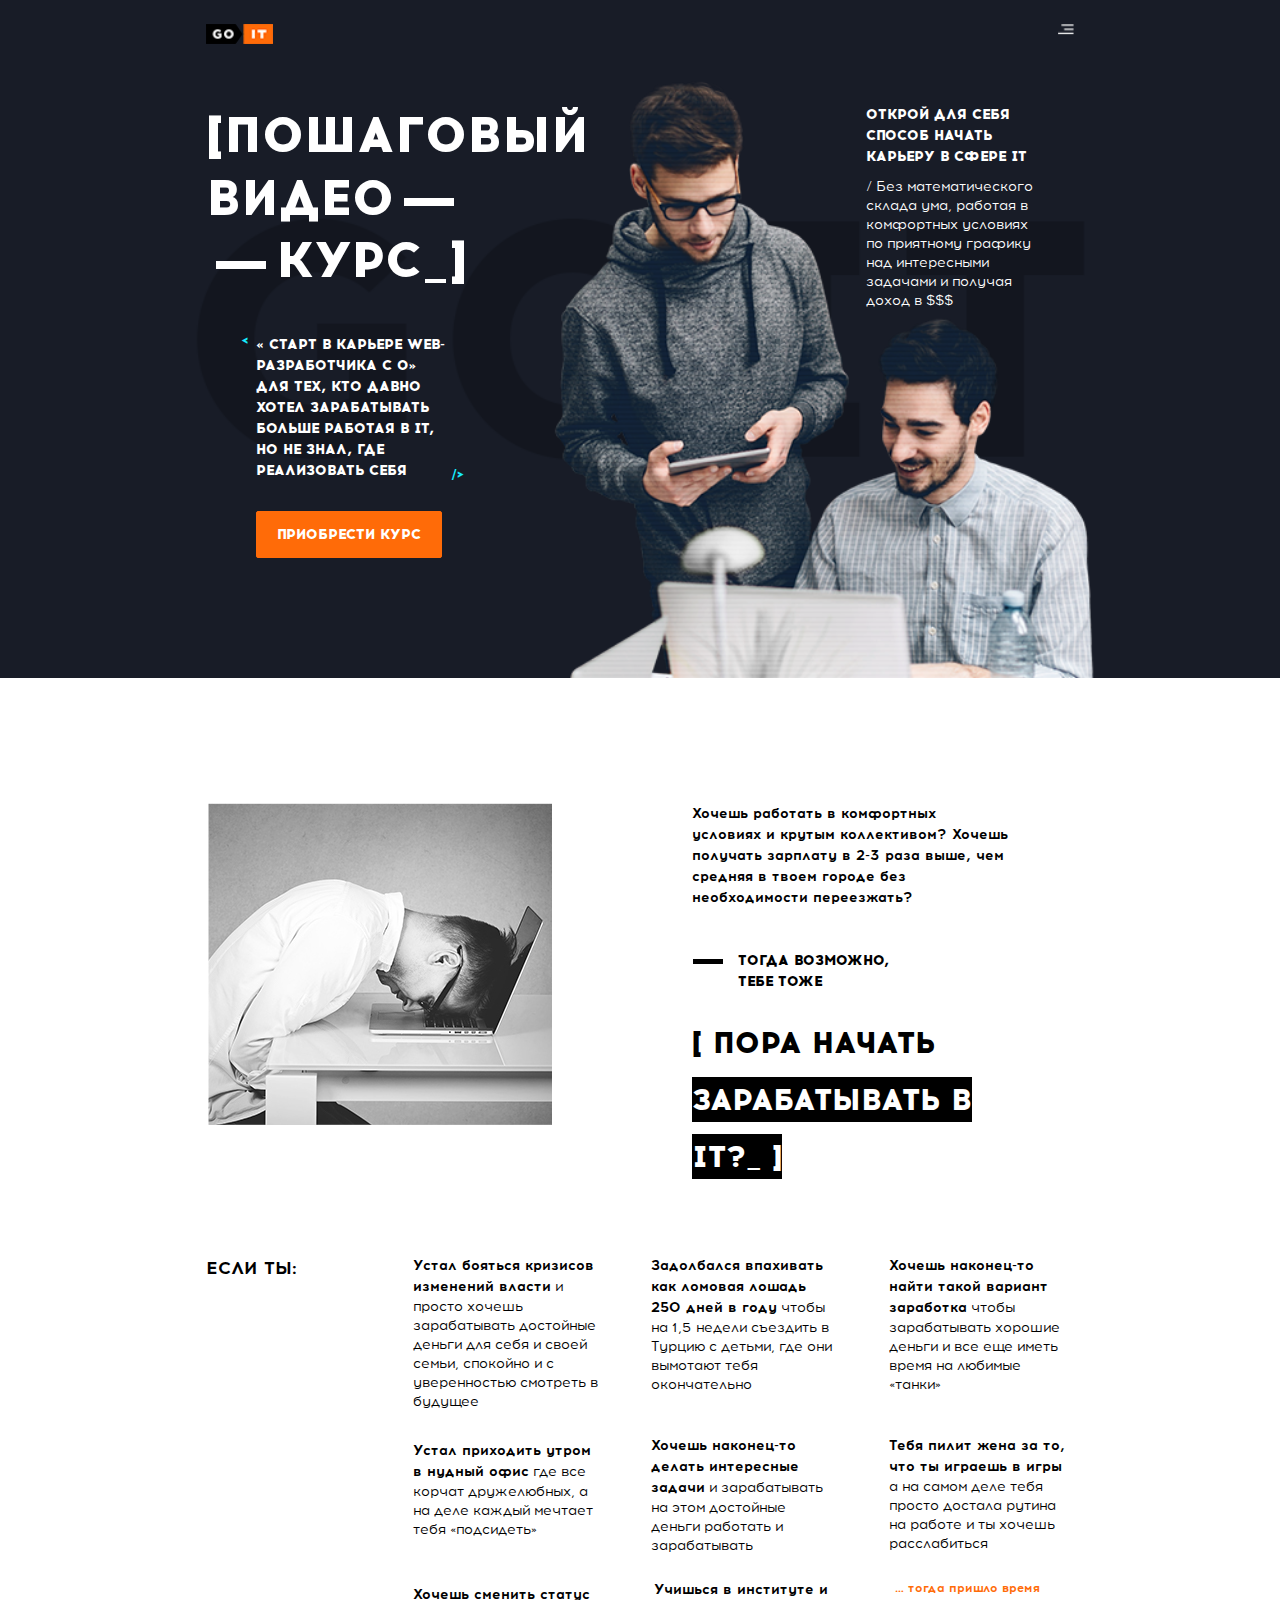
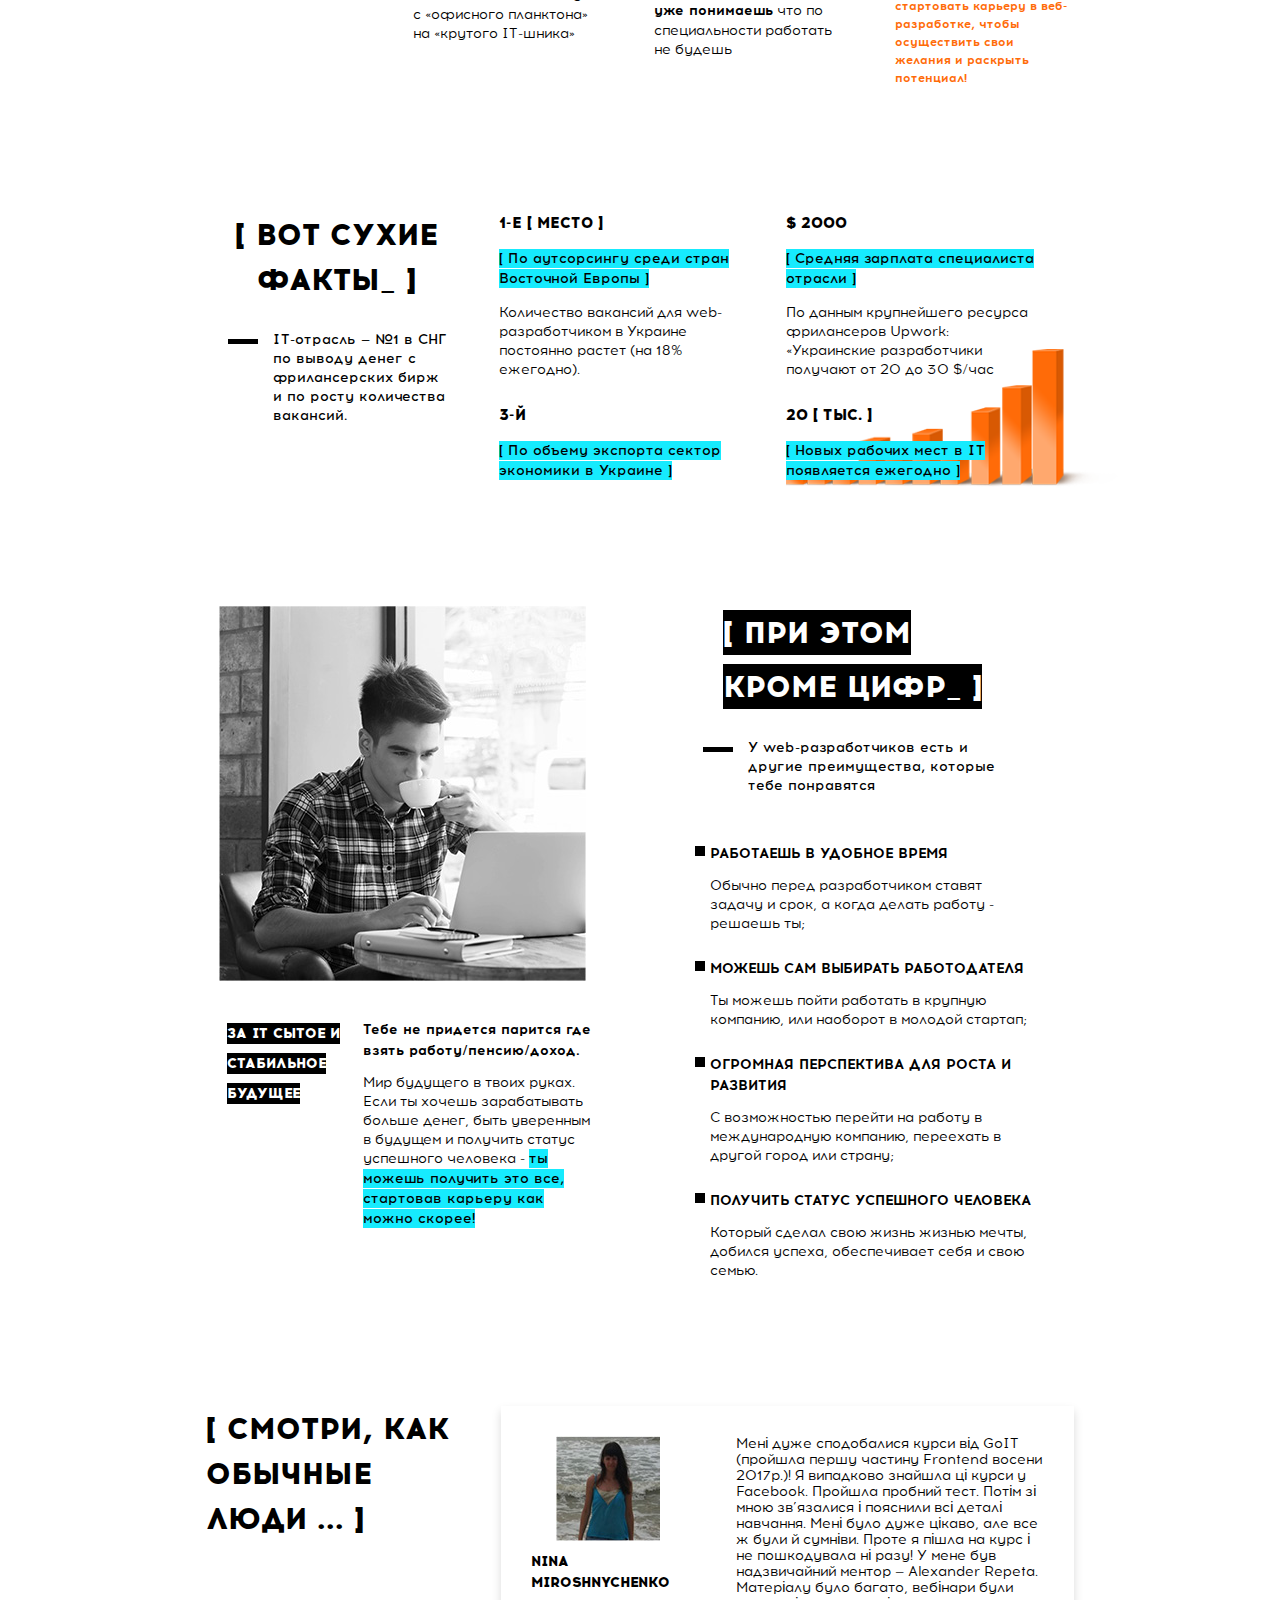
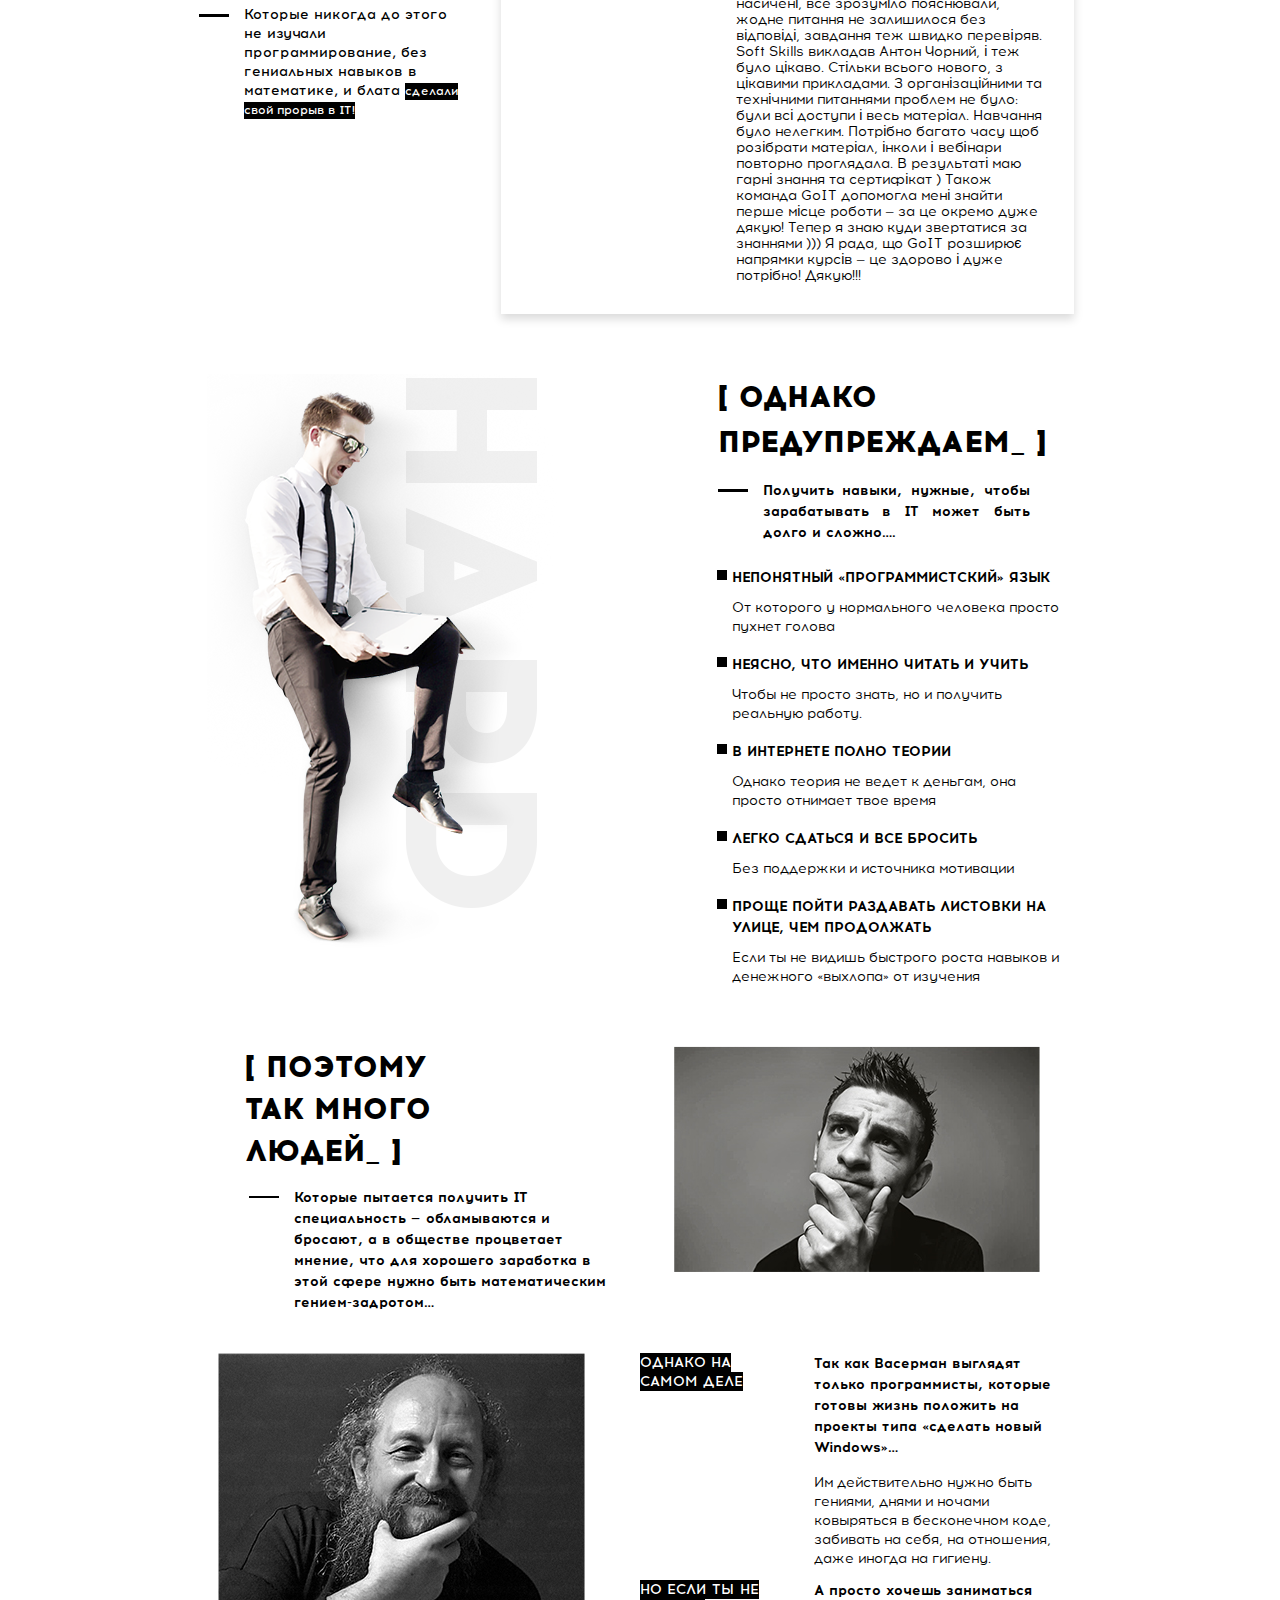
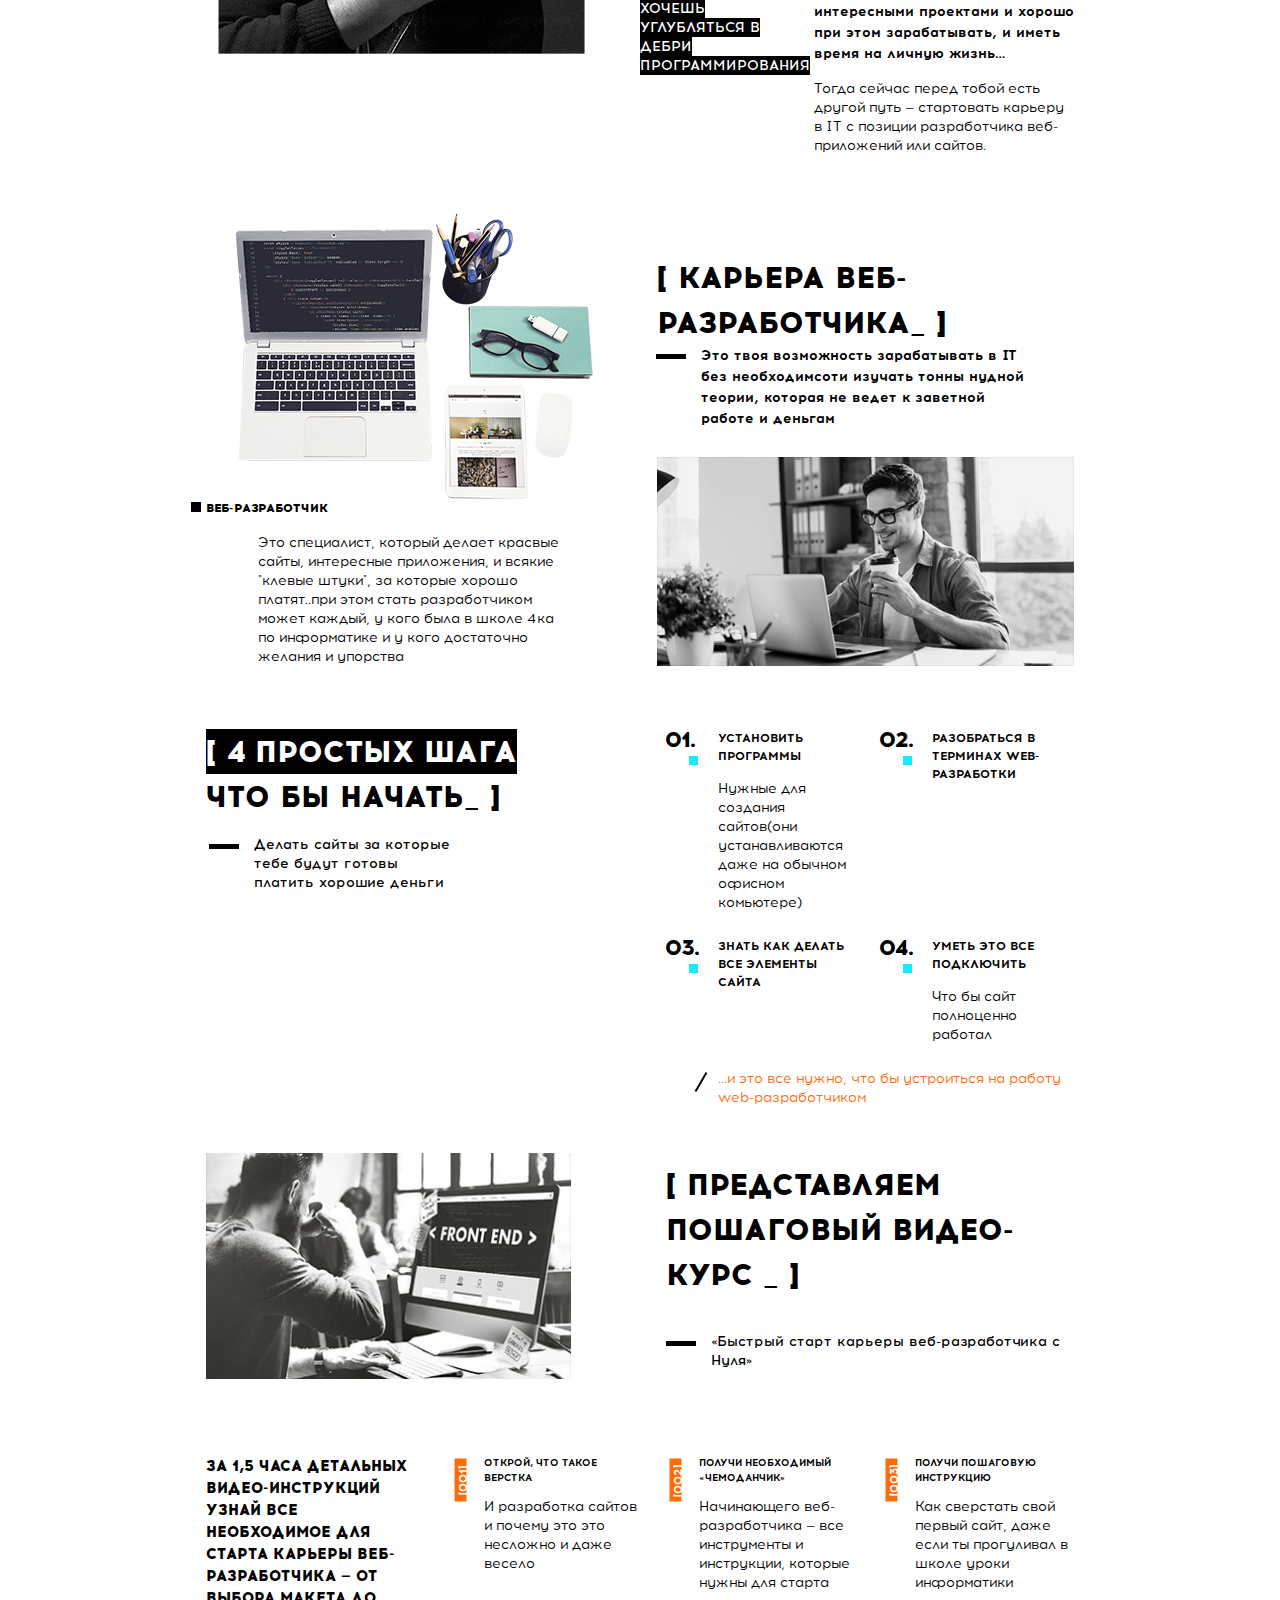
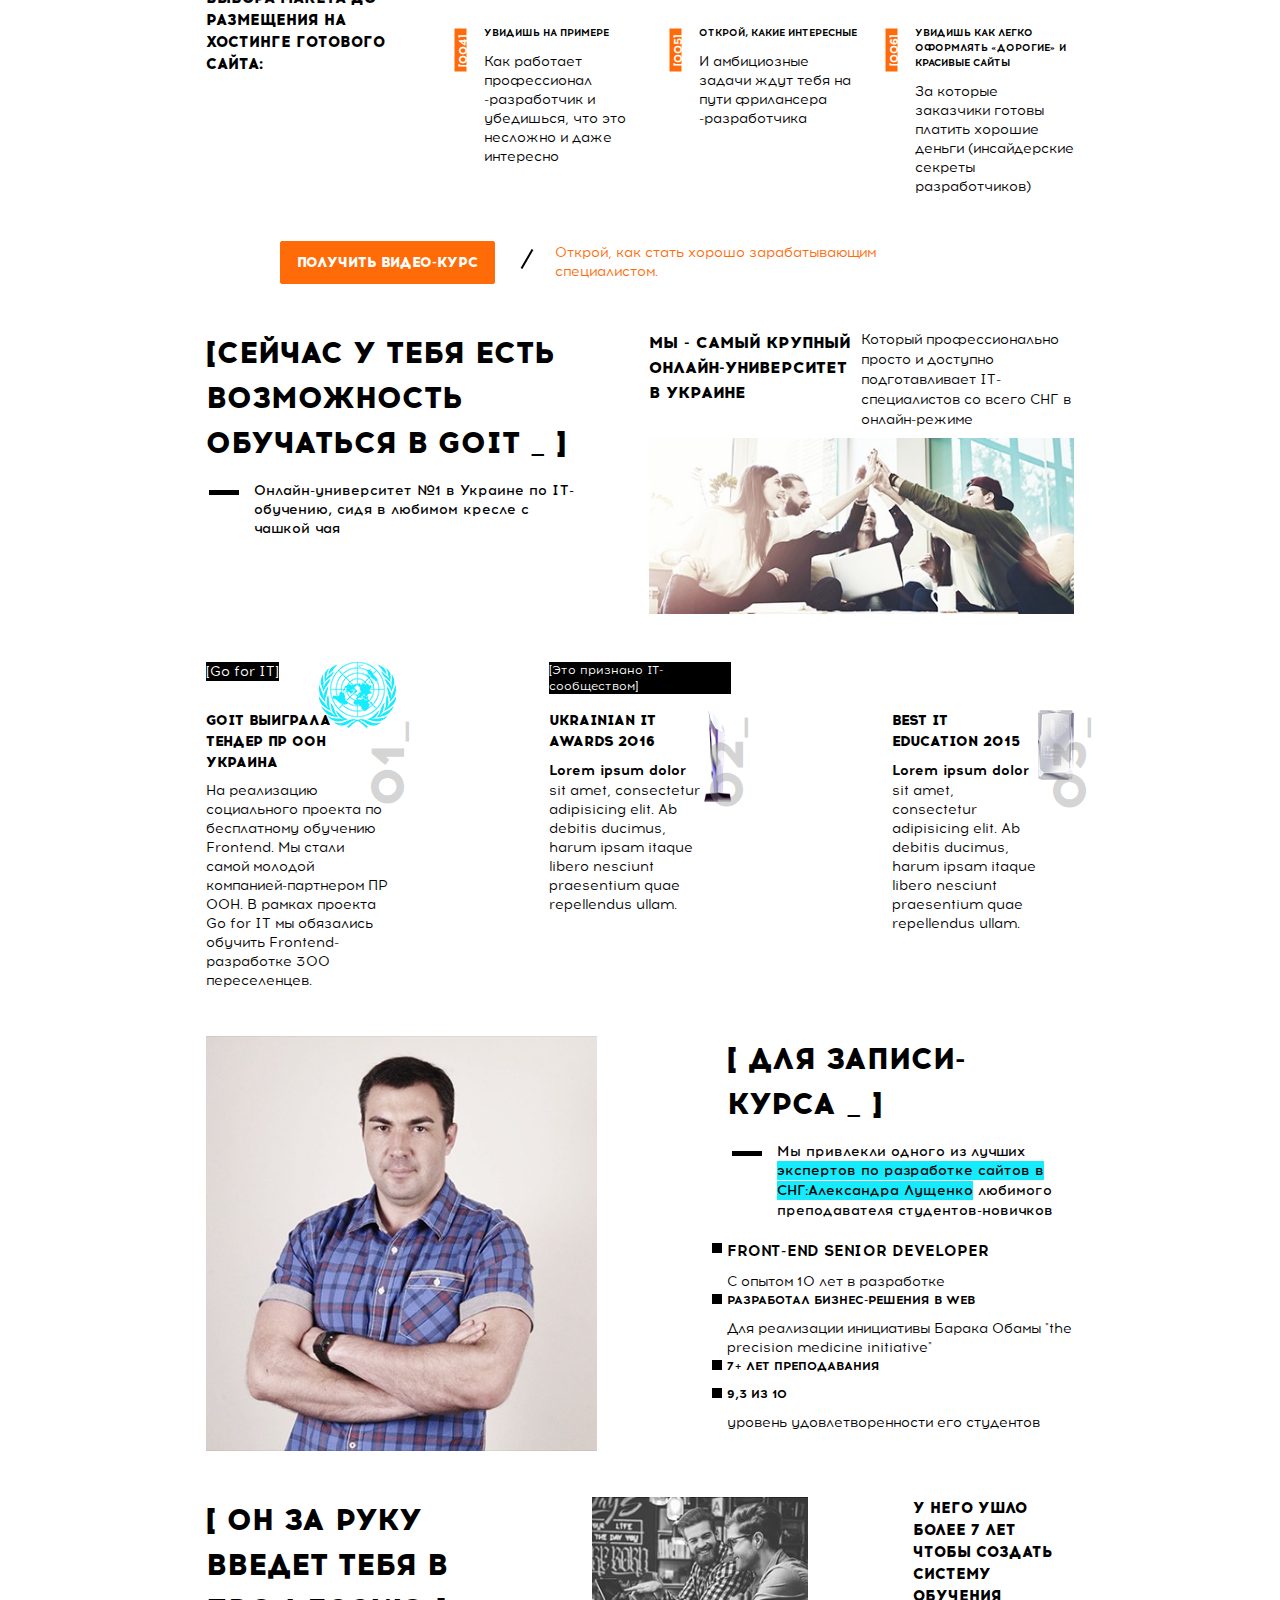
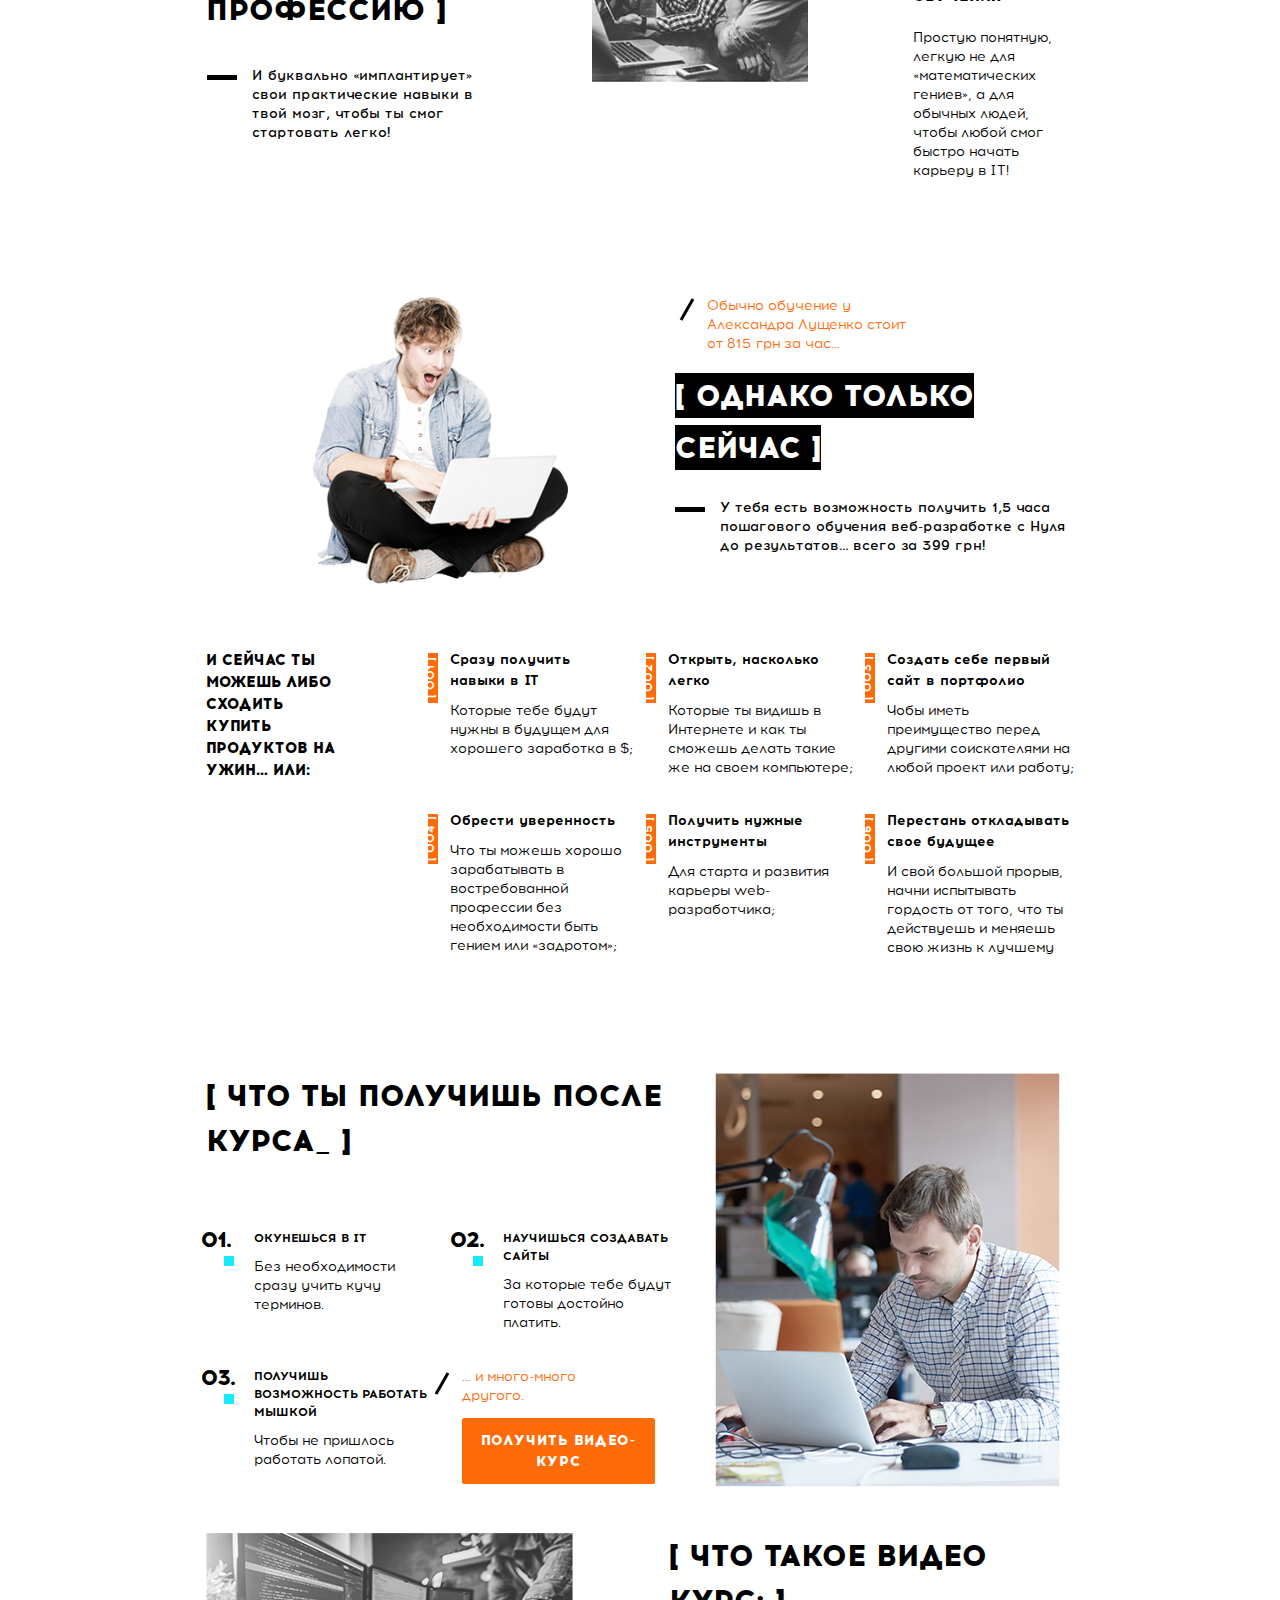
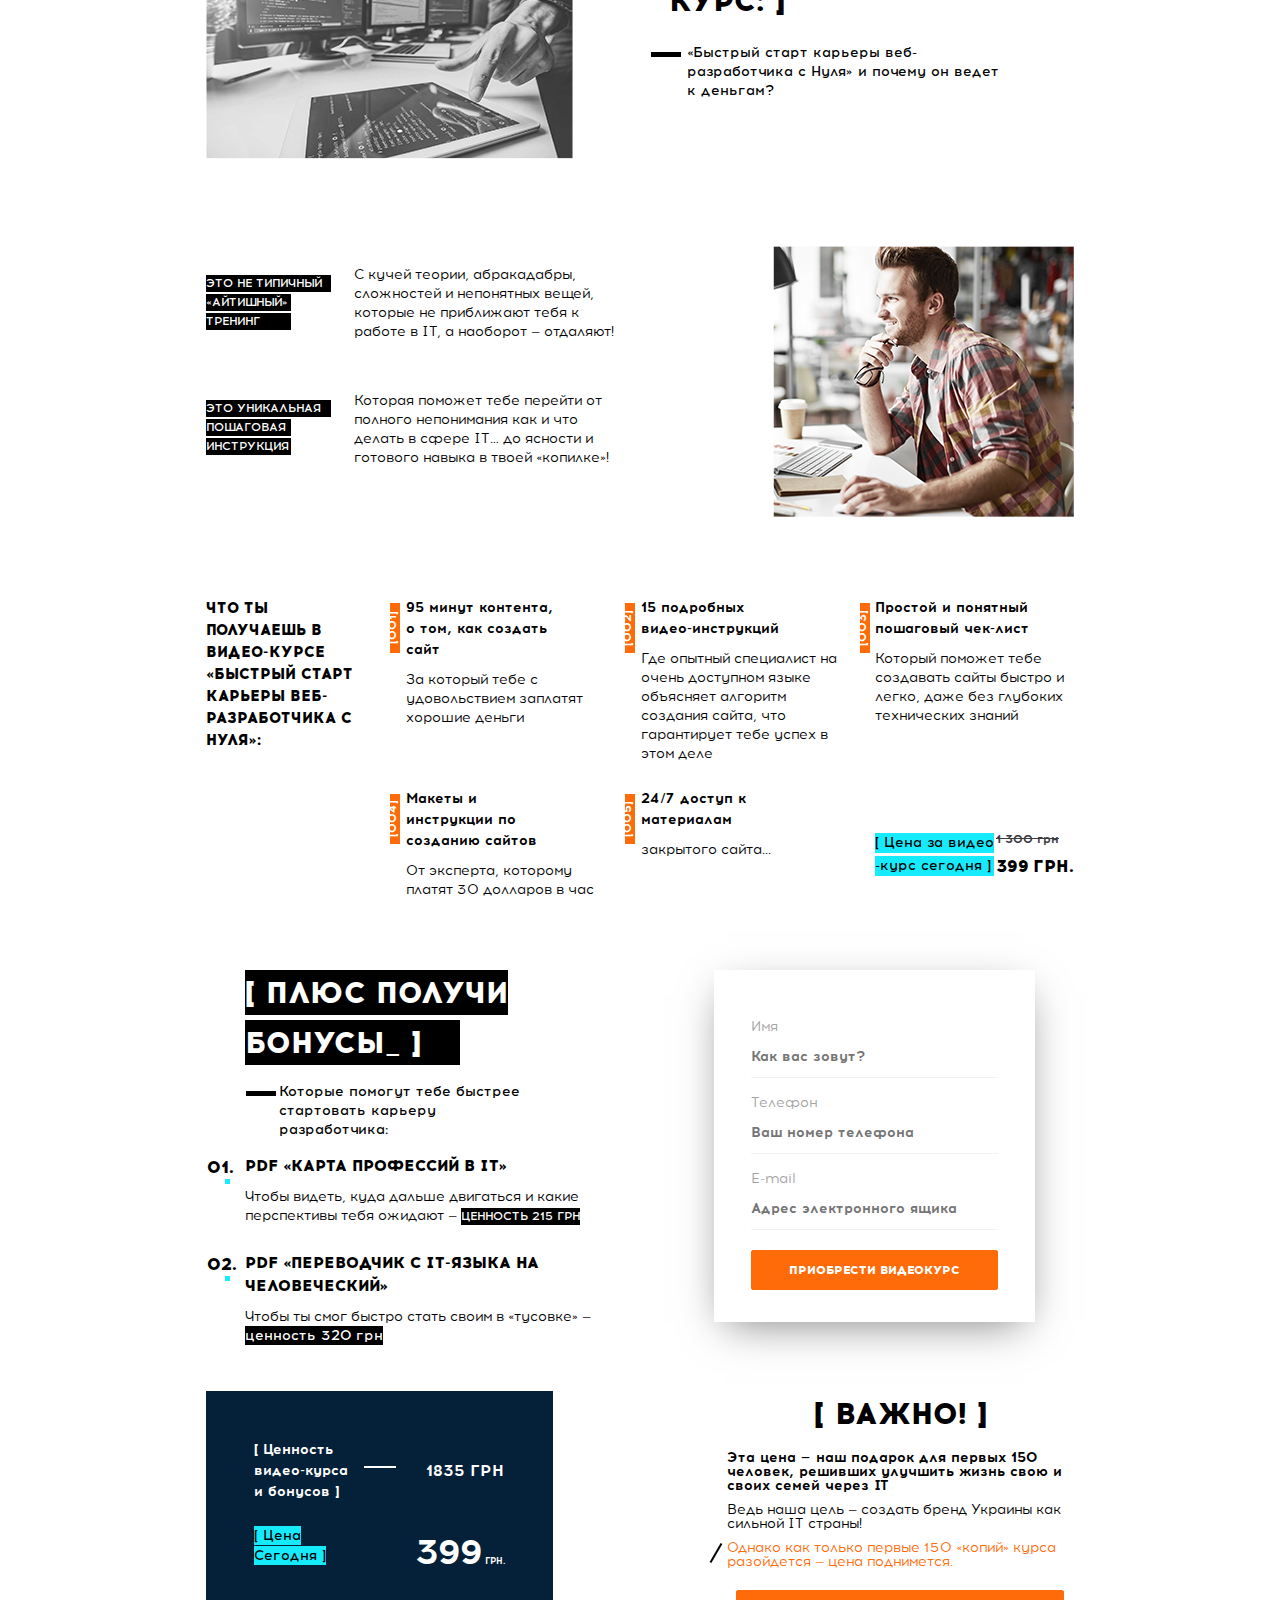
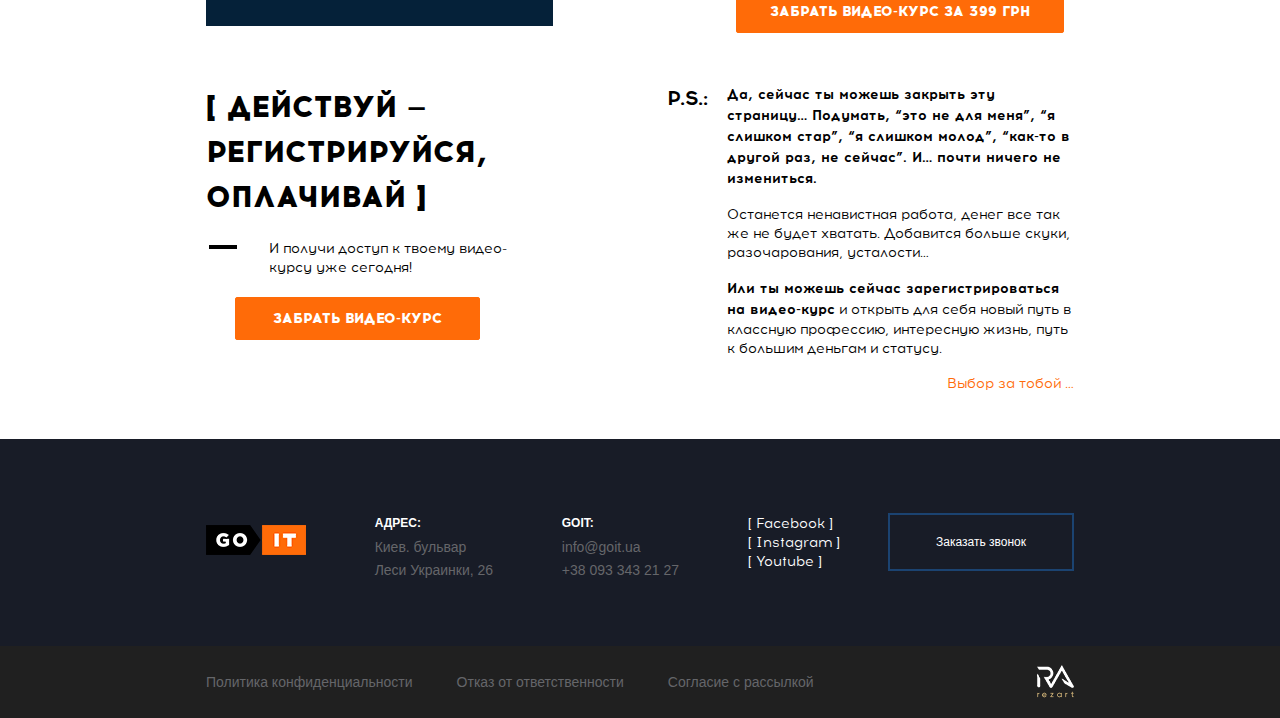
<file: demo/index.html>
<!DOCTYPE html><html lang="en"><head><meta charset="UTF-8"><meta name="viewport" content="width=device-width,initial-scale=1"><title>Trip</title><link rel="stylesheet" href="css/styles.min.css"></head><body><div class="wrapper wrapper--img"><div class="container"><header class="header"><div class="header__menu"><picture class="header__logo"><source media="(min-width: 1440px)" srcset="img/logo-1440.png 1440w"><source media="(min-width: 1200px)" srcset="img/logo-1200.png 1200w"><source media="(min-width: 960px)" srcset="img/logo-960.png 960w"><source media="(min-width: 768px)" srcset="img/logo-768.png 768w"><source media="(min-width: 480px)" srcset="img/logo-480.png 480w"><img src="img/logo-320.png" alt="logo"></picture><picture class="header__menulinks"><source media="(min-width: 1440px)" srcset="img/menu-1440.png 1440w"><source media="(min-width: 1200px)" srcset="img/menu-1200.png 1200w"><source media="(min-width: 960px)" srcset="img/menu-960.png 960w"><source media="(min-width: 768px)" srcset="img/menu-768.png 768w"><source media="(min-width: 480px)" srcset="img/menu-480.png 480w"><img src="img/menu-320.png" alt="menu"></picture></div><div class="header__container"><div class="header__title"><h1 class="title title--header">[пошаговый <span class="header__video">видео</span> <span class="header__course">курс</span>_]</h1><p class="header__start">&#171; старт в карьере web-разработчика с 0&#187; для тех, кто давно хотел зарабатывать больше работая в it, но не знал, где реализовать себя</p></div><div class="header__open"><p class="header__subtitle">открой для себя способ начать карьеру в сфере it</p><p class="header__text">/ Без математического склада ума, работая в комфортных условиях по приятному графику над интересными задачами и получая доход в $$$</p></div></div><button class="btn btn--header">приобрести курс</button></header></div></div><div class="wrapper"><div class="container"><main class="main"><section class="earn"><div class="earn__box-top"><div class="earn__box-right"><p class="text text--black text--center earn__text">Хочешь работать в комфортных условиях и крутым коллективом? Хочешь получать зарплату в 2-3 раза выше, чем средняя в твоем городе без необходимости переезжать?</p><h3 class="blank earn__blank text--black">Тогда Возможно, тебе тоже</h3><h2 class="title earn__title">[ пора начать <span class="title--white">зарабатывать в IT?_ ]</span></h2></div><picture class="earn__picture"><source srcset="img/Rectangle42.jpg, img/Rectangle42@2x.jpg 2x"><img src="img/Rectangle42.jpg" alt="picture" class="earn__img"></picture></div><div class="earn__bottom"><h2 class="earn__comment">Если ты:</h2><ul class="earn__body"><li class="text earn__txt"><span class="earn__span">Устал бояться кризисов изменений власти</span> и просто хочешь зарабатывать достойные деньги для себя и своей семьи, спокойно и с уверенностью смотреть в будущее</li><li class="text earn__txt"><span class="earn__span">Задолбался впахивать как ломовая лошадь 250 дней в году</span> чтобы на 1,5 недели съездить в Турцию с детьми, где они вымотают тебя окончательно</li><li class="text earn__txt"><span class="earn__span">Хочешь наконец-то найти такой вариант заработка</span> чтобы зарабатывать хорошие деньги и все еще иметь время на любимые «танки»</li><li class="text earn__txt"><span class="earn__span">Устал приходить утром в нудный офис</span> где все корчат дружелюбных, а на деле каждый мечтает тебя «подсидеть»</li><li class="text earn__txt"><span class="earn__span">Хочешь наконец-то делать интересные задачи</span> и зарабатывать на этом достойные деньги работать и зарабатывать</li><li class="text earn__txt"><span class="earn__span">Тебя пилит жена за то, что ты играешь в игры</span> а на самом деле тебя просто достала рутина на работе и ты хочешь расслабиться</li><li class="text earn__txt"><span class="earn__span">Хочешь сменить статус</span> с «офисного планктона» на «крутого IT-шника»</li><li class="text earn__txt"><span class="earn__span">Учишься в институте и уже понимаешь</span> что по специальности работать не будешь</li><li class="text earn__txt--orange">… тогда пришло время стартовать карьеру в веб-разработке, чтобы осуществить свои желания и раскрыть потенциал!</li></ul></div></section><section class="facts"><div class="facts__box-left"><h2 class="title facts__title">[ Вот сухие факты_ ]</h2><p class="blank facts__blank">IT-отрасль — №1 в СНГ по выводу денег с фрилансерских бирж и по росту количества вакансий.</p></div><ul class="facts__box-right"><li class="facts__item facts__item--order"><p class="facts__sub-title comments">1-е [ место ]</p><p class="facts__blue"><span class="blue blue--facts">[ По аутсорсингу среди стран Восточной Европы ]</span></p><p class="text">Количество вакансий для web-разработчиком в Украине постоянно растет (на 18% ежегодно).</p></li><li class="facts__item"><p class="facts__sub-title comments">$ 2000</p><p class="facts__blue"><span class="blue blue--facts">[ Средняя зарплата специалиста отрасли ]</span></p><p class="text">По данным крупнейшего ресурса фрилансеров Upwork: «Украинские разработчики получают от 20 до 30 $/час</p></li><li class="facts__item facts__item--ord"><p class="facts__sub-title comments">3-й</p><p class="facts__blue"><span class="blue blue--facts">[ По объему экспорта сектор экономики в Украине ]</span></p></li><li class="facts__item facts__item--order"><p class="facts__sub-title comments">20 [ тыс. ]</p><p class="facts__blue"><span class="blue blue--facts">[ Новых рабочих мест в IT появляется ежегодно ]</span></p><picture class="facts__graph"><source srcset="img/img.png, img/img@2x.png 2x"><img src="img/img.png" alt="graph"></picture></li></ul></section><section class="number"><div class="number__box-left"><picture class="number__foto"><source media="(min-width: 768px)" srcset="img/Layer427.jpg, img/Layer427@2x.jpg 2x"><img src="img/Layer427.jpg" alt="Layer" class="number__img"></picture><div class="number__box"><h2 class="title number__descant"><span class="title--white">За IT сытое и стабильное будущее</span></h2><div class="number__descant-text"><p class="text text--black number__text--black">Тебе не придется парится где взять работу/пенсию/доход.</p><p class="text">Мир будущего в твоих руках. Если ты хочешь зарабатывать больше денег, быть уверенным в будущем и получить статус успешного человека - <span class="blue">ты можешь получить это все, стартовав карьеру как можно скорее!</span></p></div></div></div><div class="number__box-right"><h2 class="title text--center number__title"><span class="title--white">[ при этом Кроме цифр_ ]</span></h2><p class="blank number__blank">У web-разработчиков есть и другие преимущества, которые тебе понравятся</p><ul class="number__list"><li class="number__item"><h3 class="counter number__counter">работаешь в удобное время</h3><p class="text">Обычно перед разработчиком ставят задачу и срок, а когда делать работу - решаешь ты;</p></li><li class="number__item"><h3 class="counter number__counter">можешь сам выбирать работодателя</h3><p class="text">Ты можешь пойти работать в крупную компанию, или наоборот в молодой стартап;</p></li><li class="number__item"><h3 class="counter number__counter">огромная перспектива для роста и развития</h3><p class="text">С возможностью перейти на работу в международную компанию, переехать в другой город или страну;</p></li><li class="number__item"><h3 class="counter number__counter">получить статус успешного человека</h3><p class="text">Который сделал свою жизнь жизнью мечты, добился успеха, обеспечивает себя и свою семью.</p></li></ul></div></section><section class="usual"><div class="usual__title-container"><h2 class="title usual__title">[ Смотри, как <span class="usual__span">обычные люди ... ]</span></h2><p class="blank usual__blank">Которые никогда до этого не изучали программирование, без гениальных навыков в математике, и блата <span class="black usual__black">сделали свой прорыв в IT!</span></p></div><div class="usual__body"><figure class="usual__container"><picture class="usual__img"><source srcset="img/girl.jpg, img/girl@2x.jpg 2x"><img src="img/girl.jpg" alt="#"></picture><figcaption class="usual__name">Nina Miroshnychenko</figcaption></figure><p class="text usual__text">Мені дуже сподобалися курси від GoIT (пройшла першу частину Frontend восени 2017р.)! Я випадково знайшла ці курси у Facebook. Пройшла пробний тест. Потім зі мною зв’язалися і пояснили всі деталі навчання. Мені було дуже цікаво, але все ж були й сумніви. Проте я пішла на курс і не пошкодувала ні разу! У мене був надзвичайний ментор — Alexander Repeta. Матеріалу було багато, вебінари були насичені, все зрозуміло пояснювали, жодне питання не залишилося без відповіді, завдання теж швидко перевіряв. Soft Skills викладав Антон Чорний, і теж було цікаво. Стільки всього нового, з цікавими прикладами. З організаційними та технічними питаннями проблем не було: були всі доступи і весь матеріал. Навчання було нелегким. Потрібно багато часу щоб розібрати матеріал, інколи і вебінари повторно проглядала. В результаті маю гарні знання та сертифікат ) Також команда GoIT допомогла мені знайти перше місце роботи — за це окремо дуже дякую! Тепер я знаю куди звертатися за знаннями ))) Я рада, що GoIT розширює напрямки курсів — це здорово і дуже потрібно! Дякую!!!</p></div></section><section class="warning"><div class="warning__picture"><picture class="warning__img"><source srcset="img/man.png, img/man@2x.png 2x"><img src="img/man.png" alt="#"></picture></div><div class="warning__body"><div class="warning__title-container"><h2 class="title warning__title">[ Однако <span class="warning__span"></span>предупреждаем_ ]</h2><p class="blank warning__blank">Получить навыки, нужные, чтобы зарабатывать в IT может быть долго и сложно….</p></div><ul class="warning__list"><li class="warning__list-item"><h3 class="counter warning__counter">непонятный «программистский» язык</h3><p class="text">От которого у нормального человека просто пухнет голова</p></li><li class="warning__list-item"><h3 class="counter warning__counter">неясно, что именно читать и учить</h3><p class="text">Чтобы не просто знать, но и получить реальную работу.</p></li><li class="warning__list-item"><h3 class="counter warning__counter">в Интернете полно теории</h3><p class="text">Однако теория не ведет к деньгам, она просто отнимает твое время</p></li><li class="warning__list-item"><h3 class="counter warning__counter">легко сдаться и все бросить</h3><p class="text">Без поддержки и источника мотивации</p></li><li class="warning__list-item"><h3 class="counter warning__counter">проще пойти раздавать листовки на улице, чем продолжать</h3><p class="text">Если ты не видишь быстрого роста навыков и денежного «выхлопа» от изучения</p></li></ul></div></section><section class="people"><div class="people__top"><div class="people__container"><h2 class="title people__title">[ Поэтому <span class="people__span">так много людей_ ]</span></h2><p class="blank people__blank">Которые пытается получить IТ специальность — обламываются и бросают, а в обществе процветает мнение, что для хорошего заработка в этой сфере нужно быть математическим гением-задротом…</p></div><picture class="people__picture"><source srcset="img/wiseman-1.jpg, img/wiseman-1@2x.jpg 2x"><img class="people__img" src="img/wiseman-1.jpg" alt="#"></picture></div><div class="people__bottom"><picture class="people__picture people__picture--second"><source srcset="img/wiseman-2.jpg, img/wiseman-2@2x.jpg 2x"><img class="people__bottom__img" src="img/wiseman-1.jpg" alt="#"></picture><div class="people__container people__container--second"><div class="people__article"><p class="people__body"><span class="black people__black people__black--first">Однако </span><span class="black people__black people__black--first">На самом деле</span></p><p class="text people__text"><span class="text text--black people__span people__span--info">Так как Васерман выглядят только программисты, которые готовы жизнь положить на проекты типа «сделать новый Windows»…</span>Им действительно нужно быть гениями, днями и ночами ковыряться в бесконечном коде, забивать на себя, на отношения, даже иногда на гигиену.</p></div><div class="people__article"><p class="people__body people__body--second"><span class="black people__black people__black--second">Но если ты не хочешь </span><span class="black people__black people__black--second">углубляться в дебри </span><span class="black people__black people__black--second">программирования</span></p><p class="text people__text"><span class="text text--black people__span people__span--info">А просто хочешь заниматься интересными проектами и хорошо при этом зарабатывать, и иметь время на личную жизнь… </span>Тогда сейчас перед тобой есть другой путь — стартовать карьеру в IT с позиции разработчика веб-приложений или сайтов.</p></div></div></div></section><section class="web-career"><article class="web-career__career"><picture><source srcset="img/it-man@1X.jpeg, img/it-man@2X.jpeg 2x"><img class="web-img" src="img/it-man@1X.jpeg" alt="it-man"></picture><div class="web-career__align-center"><h2 class="title title--career">[ карьера веб-<span class="span-web-career">разработчика_ ]</span></h2><p class="blank text text--web-career text--bold">Это твоя возможность зарабатывать в IT без необходимсоти изучать тонны нудной теории, которая не ведет к заветной работе и деньгам</p></div></article><article class="web-career__career web-career__career--reverse"><picture><source srcset="img/notebook@1X.png, img/notebook@2X.png 2x"><img class="web-img" src="img/notebook@1X.png" alt="notebook"></picture><div class="web-career__align-center"><h3 class="counter web">веб-разработчик</h3><p class="text text--web-career text--web-center">Это специалист, который делает красвые сайты, интересные приложения, и всякие "клевые штуки", за которые хорошо платят..при этом стать разработчиком может каждый, у кого была в школе 4ка по информатике и у кого достаточно желания и упорства</p></div></article></section><section class="four-steps"><div class="four-steps__main"><h2 class="title four-steps__title"><span class="title title--white">[ 4 ПРОСТЫХ ШАГА </span>ЧТО БЫ НАЧАТЬ_ ]</h2><p class="blank four-steps__blank">Делать сайты за которые тебе будут готовы платить хорошие деньги</p></div><div class="four-steps__main"><div class="steps"><article class="steps__item"><h5 class="counter counter--num">УСТАНОВИТЬ ПРОГРАММЫ</h5><p class="text">Нужные для создания сайтов(они устанавливаются даже на обычном офисном комьютере)</p></article><article class="steps__item"><h5 class="counter counter--num">РАЗОБРАТЬСЯ В ТЕРМИНАХ WEB-РАЗРАБОТКИ</h5></article><article class="steps__item"><h5 class="counter counter--num">ЗНАТЬ КАК ДЕЛАТЬ ВСЕ ЭЛЕМЕНТЫ САЙТА</h5></article><article class="steps__item"><h5 class="counter counter--num">УМЕТЬ ЭТО ВСЕ ПОДКЛЮЧИТЬ</h5><p class="text">Что бы сайт полноценно работал</p></article></div><p class="text text--orange">...и это все нужно, что бы устроиться на работу web-разработчиком</p></div></section><section class="video-courses"><!-- шапка секции с картинкой и главным заголовкрм секции --><header class="video-courses__header"><!--заголовок тестовая часть справа--><div class="video-courses__box"><h2 class="title video-courses__title">[ Представляем пошаговый Видео-курс _ ]</h2><p class="blank video-courses__blank">«Быстрый старт карьеры веб-разработчика с Нуля»</p></div><!-- картинка слева--><picture class="video-courses__pic"><source srcset="./img/video-cours@1X-min.jpeg, ./img/video-cours@2X-min.jpeg 2x"><img src="./img/video-cours@1X-min.jpeg" alt="photo" class="video-courses__img"></picture></header><!--вторя часть секчии с видео-инструкциями--><div class="video-courses__main"><!-- название слева --><h4 class="comments video-courses__comments">За 1,5 часа детальных видео-инструкций узнай все необходимое для старта карьеры веб-разработчика — от выбора макета до размещения на хостинге готового сайта:</h4><!-- 6-сть шагов спарава --><ul class="video-courses__container"><li class="video-step video-courses__video-step"><h4 class="title-counter video-step__title-counter">Открой, что такое верстка</h4><p class="text">И разработка сайтов и почему это это несложно и даже весело</p></li><li class="video-step video-courses__video-step"><h4 class="title-counter video-step__title-counter">Получи необходимый «чемоданчик»</h4><p class="text">Начинающего веб-разработчика — все инструменты и инструкции, которые нужны для старта</p></li><li class="video-step video-courses__video-step"><h4 class="title-counter video-step__title-counter">Получи пошаговую инструкцию</h4><p class="text">Как сверстать свой первый сайт, даже если ты прогуливал в школе уроки информатики</p></li><li class="video-step video-courses__video-step"><h4 class="title-counter video-step__title-counter">Увидишь на примере</h4><p class="text">Как работает профессионал -разработчик и убедишься, что это несложно и даже интересно</p></li><li class="video-step video-courses__video-step"><h4 class="title-counter video-step__title-counter">Открой, какие интересные</h4><p class="text">И амбициозные задачи ждут тебя на пути фрилансера -разработчика</p></li><li class="video-step video-courses__video-step"><h4 class="title-counter video-step__title-counter">Увидишь как легко оформлять «дорогие» и красивые сайты</h4><p class="text">За которые заказчики готовы платить хорошие деньги (инсайдерские секреты разработчиков)</p></li></ul></div><!--низ секции кнопка и оранжевый текст --><div class="video-courses__footer"><p class="text text--orange video-courses__text">Открой, как стать хорошо зарабатывающим специалистом.</p><button class="btn">Получить видео-курс</button></div></section><section class="opportunity"><div class="opportunity__header"><div class="opportunity__header-left"><h2 class="title">[сейчас у тебя есть возможность обучаться в goit _ ]</h2><p class="blank opportunity__blank">Онлайн-университет №1 в Украине по IT-обучению, сидя в любимом кресле с чашкой чая</p></div><div class="opportunity__header-right"><p class="opportunity__right-one">мы - самый крупный онлайн-университет в Украине</p><p class="text opportunity__right-two">Который профессионально просто и доступно подготавливает IT-специалистов со всего СНГ в онлайн-режиме</p><picture class="opportunity__right-three"><source srcset="img/learnground@2X.jpeg 2x, img/learnground.jpeg"><img src="img/learnground.jpeg" alt="learnground"></picture></div></div><div class="opportunity__trophies"><article class="trophy trophy__before-go"><div class="trophy__description"><p class="trophy__title">goit выиграла тендер пр оон украина</p><p class="text">На реализацию социального проекта по бесплатному обучению Frontend. Мы стали самой молодой компанией-партнером ПР ООН. В рамках проекта Go for IT мы обязались обучить Frontend-разработке 300 переселенцев.</p></div><picture class="trophy__img-globus"><source srcset="img/Layer413@2X.png 2x, img/Layer413@1X.png"><img src="img/Layer413@1X.png" alt="globus"></picture></article><article class="trophy trophy__before-community"><div class="trophy__description"><p class="trophy__title">ukrainian it awards 2016</p><p class="text"><span class="text--black">Lorem ipsum dolor</span> sit amet, consectetur adipisicing elit. Ab debitis ducimus, harum ipsam itaque libero nesciunt praesentium quae repellendus ullam.</p></div><picture><source srcset="img/ukr-it-awords@2X.png 2x, img/ukr-it-awords.png"><img src="img/ukr-it-awords.png" alt="awords"></picture></article><article class="trophy"><div class="trophy__description"><p class="trophy__title">best it education 2015</p><p class="text"><span class="text--black">Lorem ipsum dolor</span> sit amet, consectetur adipisicing elit. Ab debitis ducimus, harum ipsam itaque libero nesciunt praesentium quae repellendus ullam.</p></div><picture><source srcset="img/best-it-ad@2X.png 2x, img/best-it-ad.png"><img src="img/best-it-ad.png" alt="best"></picture></article></div></section><section class="record-course"><div class="record-course__info"><!--h2.title+p.text.blank+ul.course-menu>li.course-list*4>h3.title+p.text--><h2 class="title">[ для записи-курса _ ]</h2><p class="text blank record-course__blank">Мы привлекли одного из лучших <span class="blue blue--course">экспертов по разработке сайтов в СНГ:Александра Лущенко</span> любимого преподавателя студентов-новичков</p><ul class="course-menu"><li class="course-menu__item"><h3 class="counter comments record-course__comments">front-end senior developer</h3><p class="text">С опытом 10 лет в разработке</p></li><li class="course-menu__item"><h3 class="counter record-course__comments">разработал бизнес-решения в web</h3><p class="text">Для реализации инициативы Барака Обамы "the precision medicine initiative"</p></li><li class="course-menu__item"><h3 class="counter record-course__comments">7+ лет преподавания</h3></li><li class="course-menu__item"><h3 class="counter record-course__comments">9,3 из 10</h3><p class="text">уровень удовлетворенности его студентов</p></li></ul><div class="record-course__course-photo"></div></div><picture class="record-course__course-img"><source srcset="img/man@1X.jpeg, img/man@2X.jpeg 2x"><img src="img/man@1X.jpeg" alt="man"></picture></section><section class="for-hand"><div class="for-hand__header"><h2 class="title for-hand__title">[ Он за руку введет тебя в профессию ]</h2><p class="blank for-hand__blank">И буквально «имплантирует» свои практические навыки в твой мозг, чтобы ты смог стартовать легко!</p></div><!--<div class="for-hand__body">--><picture class="for-hand__pic"><source srcset="./img/for-hand@1X-min.jpeg, ./img/for-hand@2X-min.jpeg 2x"><img src="./img/for-hand@1X-min.jpeg" alt="" class="for-hand__img"></picture><div class="for-hand__info"><h4 class="comments for-hand__comments">У него ушло более 7 лет чтобы создать систему обучения</h4><p class="text for-hand__text">Простую понятную, легкую не для «математических гениев», а для обычных людей, чтобы любой смог быстро начать карьеру в IT!</p></div><!--</div>--></section><section class="just-now"><div class="just-now__header"><picture class="just-now__img"><source srcset="img/Layer%20433.png, img/Layer%20433@2x.png 2x"><img src="img/Layer%20433.png" alt=""></picture><div class="just-now__info"><p class="text text--orange">Обычно обучение у Александра Лущенко стоит от 815 грн за час…</p><h2 class="title"><span class="title--white">[ Однако только </span><span class="title--white block">сейчас ]</span></h2><p class="blank">У тебя есть возможность получить 1,5 часа пошагового обучения веб-разработке с Нуля до результатов… всего за 399 грн!</p></div></div><div class="just-now__main"><p class="comments">И сейчас ты можешь либо сходить купить продуктов на ужин… или:</p><ul class="just-now__body"><li class="just-now__item"><p class="text text--black">Сразу получить <span class="block">навыки в IT</span></p><p class="text">Которые тебе будут нужны в будущем для хорошего заработка в $;</p></li><li class="just-now__item"><p class="text text--black">Открыть, насколько <span class="block">легко</span></p><p class="text">Которые ты видишь в Интернете и как ты сможешь делать такие же на своем компьютере;</p></li><li class="just-now__item"><p class="text text--black">Создать себе первый сайт в портфолио</p><p class="text">Чобы иметь преимущество перед другими соискателями на любой проект или работу;</p></li><li class="just-now__item"><p class="text text--black">Обрести уверенность</p><p class="text">Что ты можешь хорошо зарабатывать в востребованной профессии без необходимости быть гением или «задротом»;</p></li><li class="just-now__item"><p class="text text--black">Получить нужные инструменты</p><p class="text">Для старта и развития карьеры web-разработчика;</p></li><li class="just-now__item"><p class="text text--black">Перестань откладывать свое будущее</p><p class="text">И свой большой прорыв, начни испытывать гордость от того, что ты действуешь и меняешь свою жизнь к лучшему</p></li></ul></div></section><section class="after-course"><div class="after-course__info"><h2 class="title">[ Что ты получишь <span class="block">после курса_ ]</span></h2><ul class="after-course__body"><li class="after-course__part"><h5 class="counter counter--numb">Окунешься <span class="block">в IT</span></h5><p class="text">Без необходимости сразу учить кучу терминов.</p></li><li class="after-course__part"><h5 class="counter counter--numb">Научишься создавать сайты</h5><p class="text">За которые тебе будут готовы достойно платить.</p></li><li class="after-course__part"><h5 class="counter counter--numb">Получишь возможность <span class="block">работать мышкой</span></h5><p class="text">Чтобы не пришлось работать лопатой.</p></li><li class="after-course__part after-course__part--btn"><p class="text text--orange text--slash">… и много-много <span class="block">другого.</span></p><button class="btn btn--after-course">Получить видео-курс</button></li></ul></div><picture class="after-course__img"><source srcset="img/Layer%20438.jpg, img/Layer%20438@2x.jpg 2x"><img src="img/Layer%20438.jpg" alt=""></picture></section><section class="video"><div class="box video__box video__box--box1"><img src="img/Layer_436.jpg" alt="#" class="video__img1"><article class="inform video__inform"><h2 class="title video__title">[ что такое видео курс: ]</h2><p class="blank video__blank">&#171;Быстрый старт карьеры веб-разработчика с Нуля&#187; и почему он ведет к деньгам?</p></article></div><div class="box video__box video__box--box2"><div class="shell video__shell"><article class="about video__about"><p class="span"><span class="black video__black">это не типичный</span> <span class="black video__black">&#171;айтишный&#187;</span> <span class="black video__black video__black--tren">тренинг</span></p><div class="words"><p class="text video__text">С кучей теории, абракадабры, сложностей и непонятных вещей, которые не приближают тебя к работе в IT, а наоборот — отдаляют!</p></div></article><article class="about video__about"><p class="span"><span class="black video__black">Это уникальная</span> <span class="black video__black">пошаговая</span> <span class="black video__black">инструкция</span></p><div class="words"><p class="text video__text">Которая поможет тебе перейти от полного непонимания как и что делать в сфере IT… до ясности и готового навыка в твоей «копилке»!</p></div></article></div><img src="img/Layer_437.jpg" alt="#" class="video__img2"></div><div class="box video__box video__box--box3"><p class="comments video__comments">Что Ты Получаешь в видео-курсе «Быстрый старт карьеры веб-разработчика с нуля»:</p><ul class="right video__right"><li class="scroll"><p class="text text--bold">95 минут контента, о том, как создать сайт</p><p class="text">За который тебе с удовольствием заплатят хорошие деньги</p></li><li class="scroll"><p class="text text--bold">15 подробных видео-инструкций</p><p class="text">Где опытный специалист на очень доступном языке объясняет алгоритм создания сайта, что гарантирует тебе успех в этом деле</p></li><li class="scroll"><p class="text text--bold">Простой и понятный пошаговый чек-лист</p><p class="text">Который поможет тебе создавать сайты быстро и легко, даже без глубоких технических знаний</p></li><li class="scroll"><p class="text text--bold">Макеты и инструкции по созданию сайтов</p><p class="text">От эксперта, которому платят 30 долларов в час</p></li><li class="scroll"><p class="text text--bold">24/7 доступ к материалам</p><p class="text">закрытого сайта...</p></li><li class="price"><div class="price__name"><span class="blue price__blue">[ Цена за видео</span> <span class="blue price__blue">-курс сегодня ]</span></div><div class="price__numeral"><span class="title price__title price__title--big-price">399</span> <span class="title price__title price__title--grn">грн.</span></div></li></ul></div></section><section class="bonus"><div class="plus bonus__plus"><h2 class="title bonus__title"><span class="title--white">[ Плюс получи </span><span class="title--white blocky">бонусы_ ]</span></h2><p class="blank bonus__blank bonus__blank--bot">Которые помогут тебе быстрее стартовать карьеру разработчика:</p><ul class="pdf"><li class="item pdf__item"><p class="title pdf__title pdf__title--counter counter__title--size">PDF «Карта профессий в IT»</p><p class="text pdf__text">Чтобы видеть, куда дальше двигаться и какие перспективы тебя ожидают — <span class="black pdf__black bonus__black--span">ценность 215 грн</span></p></li><li class="item pdf__item"><p class="title pdf__title pdf__title--counter counter__title--size">PDF «Переводчик с IT-языка на человеческий»</p><p class="text pdf__text">Чтобы ты смог быстро стать своим в «тусовке» — <span class="black pdf__black--span">ценность 320 грн</span></p></li></ul></div><div class="client-info"><form action="#" class="form client-info__form"><label for="" class="form__label">Имя<input type="name" class="form__input" placeholder="Как вас зовут?" required=""></label> <label for="" class="form__label">Телефон<input type="text" class="form__input" placeholder="Ваш номер телефона" required=""></label> <label for="" class="form__label">E-mail<input type="email" class="form__input" placeholder="Адрес электронного ящика" required=""></label> <input type="submit" class="btn form__btn" value="приобрести видеокурс"></form></div></section><section class="important"><article class="info important__info"><h2 class="title info__title">[ Важно! ]</h2><div class="offer info__offer"><p class="text text--black offer__text">Эта цена — наш подарок для первых 150 человек, решивших улучшить жизнь свою и своих семей через IT</p><p class="text offer__text">Ведь наша цель — создать бренд Украины как сильной IT страны!</p><p class="text text--orange offer__text3">Однако как только первые 150 «копий» курса разойдется — цена поднимется.</p><button class="btn offer__btn">Забрать видео-курс за 399 грн</button></div></article><article class="value important__value"><div class="cost"><p class="text text--white cost__text1">[ Ценность видео-курса и бонусов ]</p><span class="cost__span1">1835 грн</span></div><div class="proposal"><p class="proposal__text2"><span class="blue">[ Цена</span> <span class="blue">сегодня ]</span></p><p class="proposal__text3"><span class="value__span">399</span> грн.</p><!--<p class="value__span2">399</p>--></div></article></section><section class="action"><article class="slogan action__slogan"><h2 class="title title--left slogan__title">[ Действуй — регистрируйся, оплачивай ]</h2><p class="text slogan__text">И получи доступ к твоему видео-курсу уже сегодня!</p><button class="btn slogan__btn">Забрать видео-курс</button></article><article class="postscrip action__postscrip"><!--<div class="ps postscrip__ps">p.s.:--><!--</div>--><div class="chois postscrip__chois"><p class="text text--black chois__text">Да, сейчас ты можешь закрыть эту страницу… Подумать, “это не для меня”, “я слишком стар”, “я слишком молод”, “как-то в другой раз, не сейчас”. И… почти ничего не измениться.</p><p class="text chois__text">Останется ненавистная работа, денег все так же не будет хватать. Добавится больше скуки, разочарования, усталости…</p><p class="text chois__text"><span class="text--black">Или ты можешь сейчас зарегистрироваться на видео-курс</span> и открыть для себя новый путь в классную профессию, интересную жизнь, путь к большим деньгам и статусу.</p><p class="text text--right text--orange text--orange--close chois__text">Выбор за тобой …</p></div></article></section></main></div></div><footer class="footer"><section class="footer__top"><div class="container"><div class="footer__main"><div class="footer__content"><a class="footer__link" href="#"><img src="img/logo.png" alt="logo" class="footer__logo"></a><div class="footer__info"><h4 class="footer-info__title">Адрес:</h4><p class="footer-info__text"><span class="text__footer-span">Киев. бульвар</span> <span class="text__footer-span">Леси Украинки, 26</span></p></div><div class="footer__info"><h4 class="footer-info__title">GOIT:</h4><p class="footer-info__text"><span class="text__footer-span">info@goit.ua</span> <span class="text__footer-span">+38 093 343 21 27</span></p></div><ul class="footer__social"><li class="footer-social__item text"><a href="#" class="footer-social__link">[ Facebook ]</a></li><li class="footer-social__item text"><a href="#" class="footer-social__link">[ Instagram ]</a></li><li class="footer-social__item text"><a href="#" class="footer-social__link">[ Youtube ]</a></li></ul></div><button class="footer_btn">Заказать звонок</button></div></div></section><div class="modal large" id="modal_1"><div class="popup__close icon-cancel" data-dismiss="modal_1"></div><div class="modal-head"><h4>ПОЛИТИКА КОНФИДЕНЦИАЛЬНОСТИ</h4></div><div class="modal-content"><p>Ваша конфиденциальность очень важна для нас. Мы хотим, чтобы Ваша работа в Интернет по возможности была максимально приятной и полезной, и Вы совершенно спокойно использовали широчайший спектр информации, инструментов и возможностей, которые предлагает Интернет.</p><p>Личная информация Членов, собранная при регистрации (или в любое другое время) преимущественно используется для подготовки Продуктов или Услуг в соответствии с Вашими потребностями. Ваша информация не будет передана или продана третьим сторонам. Однако мы можем частично раскрывать личную информацию в особых случаях, описанных в «Согласии с рассылкой»</p><p>Какие данные собираются на сайте</p><p>При добровольной регистрации на получение рассылки вы отправляете свое Имя и E-mail через форму регистрации.</p><p>С какой целью собираются эти данные</p><p>Имя используется для обращения лично к вам, а ваш e-mail для отправки вам писем рассылок, новостей, полезных материалов, коммерческих предложений.</p></div></div><div class="modal large" id="modal_2"><div class="popup__close icon-cancel" data-dismiss="modal_2"></div><div class="modal-head"><h4>ОТКАЗ ОТ ОТВЕТСТВЕННОСТИ</h4></div><div class="modal-content"><p>В соответствии с действующим законодательством, Администрация отказывается от каких-либо заверений и гарантий, предоставление которых может иным образом подразумеваться, и отказывается от ответственности в отношении Сайта, Содержимого и их использования.</p><p>Ни при каких обстоятельствах Администрация Сайта не будет нести ответственности ни перед какой стороной за какой-либо прямой, непрямой, особый или иной косвенный ущерб в результате любого использования информации на этом Сайте или на любом другом сайте, на который имеется гиперссылка с нашего cайта, возникновение зависимости, снижения продуктивности, увольнения или прерывания трудовой активности, а равно и отчисления из учебных учреждений, за любую упущенную выгоду, приостановку хозяйственной деятельности, потерю программ или данных в Ваших информационных системах или иным образом, возникшие в связи с доступом, использованием или невозможностью использования Сайта, Содержимого или какого-либо связанного интернет-сайта, или неработоспособностью, ошибкой, упущением, перебоем, дефектом, простоем в работе или задержкой в передаче, компьютерным вирусом или системным сбоем, даже если администрация будет явно поставлена в известность о возможности такого ущерба.</p><p>Пользователь соглашается с тем, что все возможные споры будут разрешаться по нормам права.</p><p>Пользователь соглашается с тем, что нормы и законы о защите прав потребителей не могут быть применимы к использованию им Сайта, поскольку он не оказывает возмездных услуг.</p></div></div><div class="modal large" id="modal_3"><div class="popup__close icon-cancel" data-dismiss="modal_3"></div><div class="modal-head"><h4>СОГЛАСИЕ С РАССЫЛКОЙ</h4></div><div class="modal-content"><p>Заполняя форму на нашем сайте — вы соглашаетесь с нашей политикой конфиденциальности. Также вы соглашаетесь с тем, что мы имеем право разглашать ваши личные данные в следующих случаях:</p><p>1) С Вашего согласия: Во всех остальных случаях перед передачей информации о Вас третьим сторонам наша Компания обязуется получить Ваше явное согласие. Например, наша Компания может реализовывать совместное предложение или конкурс с третьей стороной, тогда мы попросим у Вас разрешение на совместное использование Вашей личной информации с третьей стороной.</p><p>2) Компаниям, работающим от нашего лица: Мы сотрудничаем с другими компаниями, выполняющими от нашего лица функции бизнес поддержки, в связи с чем Ваша личная информация может быть частично раскрыта. Мы требуем, чтобы такие компании использовали информацию только в целях предоставления услуг по договору; им запрещается передавать данную информацию другим сторонам в ситуациях, отличных от случаев, когда это вызвано необходимостью предоставления оговоренных услуг. Примеры функций бизнес поддержки: выполнение заказов, реализация заявок, выдача призов и бонусов, проведение опросов среди клиентов и управление информационными системами. Мы также раскрываем обобщенную неперсонифицированную информацию при выборе поставщиков услуг.</p><p>3) Дочерним и совместным предприятиям: Под дочерним или совместным предприятием понимается организация, не менее 50% долевого участия которой принадлежит Компании. При передаче Вашей информации партнеру по дочернему или совместному предприятию наша Компания требует не разглашать данную информацию другим сторонам в маркетинговых целях и не использовать Вашу информацию каким-либо путем, противоречащим Вашему выбору. Если Вы указали, что не хотите получать от нашей Компании какие-либо маркетинговые материалы, то мы не будем передавать Вашу информацию своим партнерам по дочерним и совместным предприятиям для маркетинговых целей.</p><p>4) На совместно позиционируемых или партнерских страницах: Наша Компания может делиться информацией с компаниями-партнерами, вместе с которыми реализует специальные предложения и мероприятия по продвижению товара на совместно позиционируемых страницах нашего сайта. При запросе анкетных данных на таких страницах Вы получите предупреждение о передаче информации. Партнер использует любую предоставленную Вами информацию согласно собственному уведомлению о конфиденциальности, с которым Вы можете ознакомиться перед предоставлением информации о себе.</p><p>5) При передаче контроля над предприятием: Наша Компания оставляет за собой право передавать Ваши анкетные данные в связи с полной или частичной продажей или трансфертом нашего предприятия или его активов. При продаже или трансферте бизнеса наша Компания предоставит Вам возможность отказаться от передачи информации о себе. В некоторых случаях это может означать, что новая организация не сможет далее предоставлять Вам услуги или продукты, ранее предоставляемые нашей Компанией.</p><p>6) При проведении мероприятий: Заполняя анкету участника на како-либо событие Компании, мы можем делиться Вашими данными с другими участниками. Это делается для удобства коммуникации между участниками мероприятия. Эти данные не будут переданы лицам, которые не являются участниками мероприятия, и которые не соответствуют пунктам в разделе «Согласие с рассылкой».</p><p>7) Правоохранительным органам: Наша Компания может без Вашего на то согласия раскрывать персональную информацию третьим сторонам по любой из следующих причин: во избежание нарушений закона, нормативных правовых актов или постановлений суда; участие в правительственных расследованиях; помощь в предотвращении мошенничества; а также укрепление или защита прав Компании или ее дочерних предприятий.</p><p>Вся личная информация, которая передана Вами для регистрации на нашем сайте, может быть в любой момент изменена либо полностью удалена из нашей базы по Вашему запросу. Для этого Вам необходимо связаться с нами любым удобным для Вас способом, использую контактную информацию, размещенную в специальном разделе нашего сайта.</p><p>Если Вы захотите отказаться от получения писем нашей регулярной рассылки, вы можете это сделать в любой момент с помощью специальной ссылки, которая размещается в конце каждого письма.</p></div></div><section class="footer__bottom"><div class="container"><div class="footer__content2"><ul class="footer__list"><li class="footer-list__item" data-target="#modal_1">Политика конфиденциальности</li><li class="footer-list__item" data-target="#modal_2">Отказ от ответственности</li><li class="footer-list__item" data-target="#modal_3">Согласие с рассылкой</li></ul><a href="#"><img src="img/footer2.png" alt="logo" class="footer__logo2"></a></div></div></section></footer><script src="js/script.js"></script></body></html>
</file>
<file: demo/css/styles.min.css>
*{margin:0;padding:0;box-sizing:border-box}img{display:block;max-width:100%;height:auto;margin:auto}ul{list-style:none}a{text-decoration:none}input{outline:none}.main{margin-bottom:1.875rem}.container{max-width:56.25rem;min-width:20rem;padding:0 1rem;margin:auto}@font-face{font-family:Acrom;src:url(../fonts/Acrom-W00-Regular/Acrom-W00-Regular.woff2) format("woff2"),url(../fonts/Acrom-W00-Regular/Acrom-W00-Regular.woff) format("woff"),url(../fonts/Acrom-W00-Regular/Acrom-W00-Regular.ttf) format("truetype");font-weight:400;font-style:normal}@font-face{font-family:Acrom;src:url(../fonts/Acrom-W00-ExtraBold/Acrom-W00-ExtraBold.woff2) format("woff2"),url(../fonts/Acrom-W00-ExtraBold/Acrom-W00-ExtraBold.woff) format("woff"),url(../fonts/Acrom-W00-ExtraBold/Acrom-W00-ExtraBold.ttf) format("truetype");font-weight:900;font-style:normal}@font-face{font-family:Acrom;src:url(../fonts/Acrom-Medium/Acrom-Medium.woff2) format("woff2"),url(../fonts/Acrom-Medium/Acrom-Medium.woff) format("woff"),url(../fonts/Acrom-Medium/Acrom-Medium.ttf) format("truetype");font-weight:600;font-style:normal}@font-face{font-family:Acrom;src:url(../fonts/Acrom-Bold/Acrom-Bold.woff2) format("woff2"),url(../fonts/Acrom-Bold/Acrom-Bold.woff) format("woff"),url(../fonts/Acrom-Bold/Acrom-Bold.ttf) format("truetype");font-weight:800;font-style:normal}.black{color:#fff;background-color:#000;text-transform:uppercase}.black,.blank{font-family:Acrom,sans-serif;font-weight:600;font-size:.625rem}.blank{font-style:normal;color:#000;position:relative}.blank:before{display:block;position:absolute;content:"";width:.9375rem;height:.3125rem;background:#000;left:-1.875rem;top:.3125rem}.blue{color:#000;background-color:#16ebfe;font-weight:600;font-size:.625rem;line-height:1.25rem}.blue,.btn{font-family:Acrom,sans-serif}.btn{display:block;background-color:#ff6b08;font-size:.6875rem;font-weight:900;padding:.8125rem 1.375rem;color:#ffff;border:1px solid #ff6b08;border-radius:.125rem;text-transform:uppercase}.text{font-family:Acrom,sans-serif;font-size:.625rem;color:#000}.text--black{font-weight:700}.text--orange{color:#ff6b08}.text--center{text-align:center}.title{font-size:.75rem;font-weight:900;color:#000;text-transform:uppercase}.title,.title--white{font-family:Acrom,sans-serif}.title--white{color:#fff;background-color:#000}.comments{font-weight:900;line-height:.8125rem;color:#000}.comments,.counter{font-family:Acrom,sans-serif;font-size:.625rem;text-transform:uppercase}.counter{font-weight:700;position:relative}.counter:before{position:absolute;content:"";width:.3125rem;height:.3125rem;background-color:#000;top:.3125rem;left:-.625rem}.wrapper{background-color:#fff}.wrapper--img{background-color:#181c27;background-image:url(../img/bg-logo-320.png);background-repeat:no-repeat;background-position:50%;margin:auto}.title--header{color:#fff;font-family:Acrom,sans-serif;font-size:1.25rem;font-weight:900;text-transform:uppercase;max-width:56.25%;margin:auto}.header{padding:.6875rem 0 1.625rem}.header__menu{display:flex;justify-content:space-between}.header__container{margin:1.125rem 0 0}.header__start{margin:1.75rem auto 0;max-width:93.75%;font-family:Acrom,sans-serif;font-size:.5625rem;font-weight:900;color:#fff;text-transform:uppercase;text-align:center;position:relative}.header__start:before{content:"<";left:-.3125rem;top:-.3125rem}.header__start:after,.header__start:before{position:absolute;display:block;color:#16ebfe;font-size:.9375rem}.header__start:after{content:"/>";right:-.9375rem;bottom:-.3125rem}.header__open{margin:6.75rem auto 0}.header__subtitle{font-weight:900;text-transform:uppercase;margin:auto}.header__subtitle,.header__text{max-width:87.5%;font-family:Acrom,sans-serif;font-size:.5625rem;color:#fff}.header__text{margin:.625rem auto 0;font-weight:400;text-align:left}.btn--header{display:block;margin:auto;margin-top:1.625rem;font-size:.50938rem;padding:.9375rem 1.5625rem;color:#fff}.earn{padding:2.375rem 0 0;margin:0 0 4.25rem}.earn__box-top{margin:0 0 2.875rem}.earn__text{margin:0 auto 1.5rem;font-size:12px;width:83%}.earn__blank{margin:0 0 .75rem 4.5625rem;text-transform:uppercase}.earn__box-right{margin:0 0 1.875rem}.earn__title{width:12.5rem;margin:auto}.earn__picture{display:block;position:relative}.earn__picture:after{display:block;content:"you";text-transform:uppercase;font-size:4.0625rem;font-weight:700;color:rgba(0,0,0,.051);font-family:Acrom,sans-serif;transform:rotate(90deg);position:absolute;z-index:-1;top:18.625rem;left:-3.125rem}.earn__img{margin:auto}.earn__comment{font-family:Acrom,sans-serif;text-transform:uppercase;color:#000;font-size:.8125rem;font-weight:700;text-align:left;margin:0 0 .9375rem}.earn__body{padding:0 .5rem}.earn__txt{position:relative;margin-bottom:.625rem;font-size:9px}.earn__txt--orange{font-size:.5625rem;font-weight:500;color:#ff6b08;width:60%;margin:auto;text-align:center}.earn__txt:before{position:absolute;content:"";width:.3125rem;height:.3125rem;background-color:#000;top:.3125rem;left:-.625rem}.earn__span{font-weight:700;color:#000}.facts{margin:0 0 2.1875rem}.facts__box-right{display:flex;flex-direction:column}.facts__box-left{margin:0 auto 1.6875rem}.facts__title{text-align:center;margin:0 0 1.625rem}.facts__blank{width:60.3125%;margin-left:3.75rem}.facts__item{margin:0 0 1.75rem;display:inline-block}.facts__item:nth-last-child(3){margin:0}.facts__item>.text{margin:.625rem 0 0}.facts__item--order{order:-2}.facts__item--ord{order:-1}.facts__sub-title{margin:0 0 .5rem}.facts__graph{display:none}.number{margin:0 0 2.375rem}.number__counter{position:relative}.number__img{margin:auto}.number__foto{display:block;margin:0 auto 1.5rem}.number__descant{width:11.125rem;margin:0 auto 1.25rem;line-height:1.5rem}.number__title{margin:0 auto .75rem}.number__text--black{margin:0 auto .625rem}.number__box-left{margin:0 auto 2rem}.number__blank{width:12.5rem;margin:0 0 2rem 4.125rem;font-size:.75rem}.number__list{width:93%;margin:auto}.number__item{margin:0 auto 1.25rem}.number__item:last-child{margin:0}.number__counter{margin:0 0 .875rem}.usual{margin:0 auto 1.875rem}.usual__body{margin:1.25rem 0 0;padding:.625rem 1.25rem;background-color:#fff;box-shadow:0 5px 9px 0 rgba(0,0,0,.15);display:flex;justify-content:space-between}.usual__span{display:block}.usual__container{text-align:center;flex-basis:30%}.usual__name{font-family:Acrom,sans-serif;margin:.625rem 0 0;text-transform:uppercase;color:#000;font-size:.5625rem;font-weight:900;text-align:left;width:inherit}.usual__blank{width:70%;margin:auto}.usual__blank:before{width:1.25rem;height:.1875rem}.usual__black{text-transform:none}.usual__title{font-size:.75rem;text-transform:uppercase;width:50%;margin:0 auto 1.625rem}.usual__text{font-family:Acrom,sans-serif;font-size:.375rem;flex-basis:60%}.warning{margin:0 auto 1.875rem}.warning__picture{display:none}.warning__title{font-size:.75rem;text-transform:uppercase;margin:0 auto 1rem;width:55%}.warning__title-container{margin:0 auto 1.625rem}.warning__span{display:block}.warning__list-item{margin:0 auto .3125rem;width:93%}.warning__list-item:last-child{margin-bottom:0}.warning__blank{width:55%;margin:auto}.warning__blank:before{width:1.25rem;height:.1875rem}.warning__text{font-weight:400}.opportunity{counter-reset:a;margin-bottom:1.875rem}.opportunity__header{margin-bottom:6rem}.opportunity__header-left{margin-bottom:1rem}.opportunity__blank{width:78%;margin:1rem auto 0}.opportunity__right-one{text-transform:uppercase;font-weight:900;font-family:Acrom,sans-serif;font-size:1rem}.opportunity__right-two{margin:1rem 0}.trophy{position:relative;margin-bottom:2rem;display:flex}.trophy:first-child{margin-bottom:5rem}.trophy:last-child{margin-bottom:0}.trophy:after{counter-increment:a;content:"0" counter(a) "_";color:hsla(0,0%,56%,.4);position:absolute;top:1rem;right:3rem;transform:rotate(-90deg);font-family:Acrom,sans-serif;font-size:3rem;font-weight:900}.trophy__before-go{position:relative}.trophy__before-go:before{content:"[Go for IT]";display:block;font-family:Acrom,sans-serif;font-size:.625rem;background-color:#000;color:#fff;top:-3rem;left:0;position:absolute}.trophy__before-community{position:relative}.trophy__before-community:before{content:"[Это признано IT-сообществом]";display:block;font-family:Acrom,sans-serif;font-size:.625rem;background-color:#000;color:#fff;top:-3rem;left:0;position:absolute}.trophy__title{margin-bottom:.5rem;font-weight:900;font-size:.75rem;font-family:Acrom,sans-serif;text-transform:uppercase}.trophy__description{flex-basis:80%}.trophy__img-globus{position:absolute;right:0;top:-3rem;z-index:0}.video-courses{margin-bottom:1.875rem}.video-courses__header{margin:0 auto .9375rem}.video-courses__box{padding:0 1.75rem;margin:0 0 .9375rem}.video-courses__title{margin:0 0 .625rem}.video-courses__blank{margin-left:1.875rem}.video-courses__img{margin:auto}.video-courses__main{margin:0 auto 2.125rem;padding:0 1.75rem}.video-courses__comments{margin:0 0 1.5rem}.video-courses__container{counter-reset:b}.video-courses__video-step{margin:0 0 1.1875rem;position:relative;counter-increment:b}.video-courses__video-step:last-child{margin:0}.video-courses__video-step:before{position:absolute;transform:rotate(-90deg);left:-1.875rem;top:.8125rem;content:"[00" counter(b) "]";width:1.875rem;height:.625rem;background-color:#ff6b08;color:#fff;text-align:center;font-family:Acrom,sans-serif;font-size:.5625rem;font-weight:700}.video-courses__text{position:relative}.video-courses__text:before{position:absolute;display:block;content:"";width:.125rem;height:1.375rem;background-color:#000;transform:rotate(30deg);top:.1125rem;left:2.5rem}.video-courses__footer{width:83%;margin:auto}.video-courses__footer .btn{margin:.9375rem auto 0}.video-step__title-counter{margin:0 0 .625rem}.title-counter{font-family:Acrom,sans-serif;font-size:.625rem;font-weight:700;text-transform:uppercase}.for-hand{padding:0 1.4rem;margin-bottom:1.875rem}.for-hand__header{margin:0 auto .9375rem}.for-hand__title{margin:0 0 .875rem}.for-hand__blank{margin-left:1.875rem}.for-hand__img{margin:auto}.for-hand__comments{margin:1.625rem 0 .625rem}.web-career{display:flex;flex-direction:column;margin-bottom:1.875rem;justify-content:center}.web-career__align-center{width:80%;display:block;margin:0 auto 1.1rem}.web-career__career{margin-bottom:1.1rem;display:flex;flex-direction:column-reverse}.web-career__career:last-child{margin-bottom:0}.web{text-transform:uppercase;width:92%;display:block;margin:0 auto 1rem;font-weight:900}.title--career{text-align:left}.title .span-web-career{display:block}.text--web-career{display:block;margin:auto}.four-steps{padding:0 1.75rem;counter-reset:c;margin-bottom:1.875rem}.four-steps__title{margin:0 0 1rem}.four-steps__blank{margin:0 0 2rem}.steps__item{margin:0 0 1.5625rem}.counter--num{position:relative;margin-bottom:.4375rem}.counter--num:after{counter-increment:c;content:"0" counter(c) ".";position:absolute;font-family:Acrom,sans-serif;font-size:.66938rem;font-weight:900;line-height:100%;top:0;left:-1.5625rem}.counter--num:before{position:absolute;top:.75rem;left:-.8125rem;margin:0;background-color:#16ebfe}.text--orange{position:relative}.text--orange:before{position:absolute;display:block;content:"";width:.125rem;height:1.375rem;background-color:#000;transform:rotate(30deg);top:.1125rem;left:-1.125rem}.record-course{margin-bottom:1.875rem}.record-course__info{padding:0 1.7rem;margin:0 0 2rem}.record-course__blank{margin:2rem 0 1rem}.record-course__comments{margin:0 0 .625rem}.people{margin:0 0 1.875rem}.people__title{font-size:.75rem;margin:0 auto .625rem;width:50%}.people__span{display:block;margin-bottom:.75rem}.people__black{line-height:1rem}.people__blank{font-size:.5625rem;font-weight:700;margin:0 auto 1.25rem;width:74%}.people__blank:before{width:1.25rem;height:.125rem}.people__picture{display:block;margin:0 auto .6875rem}.people__img{margin:auto}.people__body{font-size:.5625rem;width:30%;margin:0 0 .75rem}.people__body--second{width:60%}.people__article{margin-bottom:.75rem}.people__bottom{display:flex;flex-direction:column-reverse}.video{margin-bottom:1.875rem}.video__box--box1{display:flex;flex-direction:column-reverse}.video__box--box2{margin-top:1.25rem;margin-bottom:1.875rem}.video__inform{margin:0 3.125rem 1.875rem}.video__title{margin-bottom:.78125rem}.video__blank{padding:0 0 0 1.5rem}.video__blank:before{left:.025rem}.video__shell{margin:0 3.125rem}.video__about{margin-bottom:1.875rem}.video__about:last-of-type{margin-bottom:0}.video__black{display:block;margin-bottom:.125rem;width:4.375rem}.video__black--tren{width:3.25rem}.video__black:first-child{width:6.5625rem}.video__black:nth-child(2){width:4.6875rem}.video__text{margin-top:.625rem}.video__right{margin:1.25rem 1.375rem 0;counter-reset:b}.video__img2{display:none}.scroll{position:relative;counter-increment:b}.scroll:nth-child(5){margin-bottom:3.125rem}.scroll:before{position:absolute;transform:rotate(-90deg);left:-2rem;top:1.15rem;content:"[00" counter(b) "]";width:2.125rem;height:.4375rem;background-color:#ff6b08;line-height:45%;color:#fff;text-align:center;font-family:Acrom,sans-serif;font-size:.5625rem;font-weight:700}.text--bold{font-weight:700;margin-bottom:.625rem}.price{margin:0 0 3.125rem;display:flex;justify-content:space-between}.price__numeral{position:relative;bottom:-.75rem}.price__numeral:before{display:block;position:absolute;content:"1 300 грн";text-decoration:line-through;font-size:.75rem;font-family:Acrom,sans-serif;top:-.625rem}.price__blue{display:block;margin-bottom:.1875rem}.price__title--big-price{font-size:1.5625rem}.bonus{padding-bottom:1.25rem}.bonus__plus{margin:0 2.125rem 1.25rem}.bonus__blank{padding-left:1.5625rem;padding-right:3.125rem}.bonus__blank:before{left:.225rem}.bonus__blank--bot{margin-bottom:2.5rem;margin-top:.625rem}.pdf{counter-reset:d;margin:0}.pdf__item{margin-bottom:1.625rem}.pdf__item:last-of-type{margin-bottom:0}.pdf__title{position:relative;counter-increment:d;margin-bottom:.625rem}.pdf__title--counter:before{content:"";position:absolute;width:.3125rem;height:.3125rem;display:block;background-color:#16ebfe;top:1.5125rem;left:-1.025rem}.pdf__title--counter:after{display:block;content:"0" counter(d) ".";position:absolute;font-family:Acrom,sans-serif;font-size:1.0625rem;font-weight:900;line-height:100%;top:.3125rem;left:-2.1625rem}.pdf__black--span{text-transform:none}.client-info{margin:auto;padding:2.5rem 0;width:76.875%;box-shadow:0 12px 42px -12px rgba(0,0,0,.52)}.client-info__form{display:block}.form__label{color:#a3a3a3}.form__input,.form__label{font-family:Acrom,sans-serif;font-size:.4375rem;display:block}.form__input{border:0;border-bottom:.075rem solid #f2f2f2;width:100%;margin-bottom:0;text-align:left;font-weight:700;color:#000;padding:.625rem 0}.form__btn{font-size:.375rem;padding:.3125rem .875rem;margin-left:0;margin-top:1.25rem}.after-course{margin-bottom:1.875rem}.after-course__info{width:79.9375%;margin:auto}.after-course__body{margin-top:1.9375rem;counter-reset:c}.after-course__part{margin-bottom:1.25rem}.after-course__part:nth-last-child(-n+2){margin-bottom:0}.after-course__part--btn{margin-top:2.0625rem}.after-course__part--btn>.text{position:relative}.after-course__part--btn>.text--slash:before{display:block;content:"";position:absolute;width:.875rem;height:.0625rem;background-color:#000;transform:rotate(-60deg);top:.4375rem;left:-1rem}.after-course__part>.counter--numb{position:relative;margin-bottom:.3125rem}.after-course__part>.counter--numb:after{display:block;counter-increment:c;content:"0" counter(c) ".";position:absolute;font-family:Acrom,sans-serif;font-size:.66938rem;font-weight:900;line-height:100%;top:0;left:-1.5625rem}.after-course__part>.counter--numb:before{position:absolute;background-color:#16ebfe;top:.75rem;left:-.8125rem;margin:0}.after-course__img{display:none}.btn--after-course{margin-top:1.5rem;padding:.34375rem .525rem;letter-spacing:-1px}.just-now{padding:.625rem 0 0;margin-bottom:1.875rem}.just-now__img{display:block;position:relative;width:51.04167%;margin:0 auto 1.875rem}.just-now__img:after{position:absolute;content:"IT";font-size:9.3125rem;line-height:9.3125rem;transform:rotate(90deg);color:#f7f7f7;font-weight:900;font-family:Acrom,sans-serif;top:0;right:-3.4375rem;z-index:-1}.just-now__header{margin-bottom:2.375rem}.just-now__info>.title{text-align:center;margin:.9375rem 0}.just-now__info>.blank{margin:0 1.5625rem}.just-now__info>.text{position:relative;margin:0 1rem}.just-now__info>.text--orange:before{display:block;content:"";position:absolute;width:.875rem;height:.0625rem;background-color:#000;transform:rotate(-60deg);top:.4375rem;left:-1.5rem}.just-now__body{margin:1.25rem 1.6875rem 0;counter-reset:e}.just-now__item{margin-bottom:1.125rem;position:relative}.just-now__item:last-child{margin-bottom:0}.just-now__item>.text--black{margin-bottom:.3125rem}.just-now__item:before{position:absolute;display:block;width:2.1875rem;height:.4375rem;counter-increment:e;content:"[ 00" counter(e) " ]";background-color:#ff6b08;font-family:Acrom,sans-serif;font-size:.5625rem;font-weight:700;color:#fff;text-align:center;top:1.1875rem;left:-2rem;line-height:45%;transform:rotate(-90deg)}.important{margin-bottom:1.875rem}.important__info{padding:0 2.2rem;margin:0 0 .9375rem}.info__title{margin:0 auto .9375rem;text-align:center}.info__offer{font-size:.625rem;font-family:Acrom,sans-serif}.text--white{color:#fff}.offer__text{margin:0 0 .625rem;line-height:.875rem}.offer__text3{position:relative;margin:0 0 1.3125rem;line-height:.875rem}.offer__text3:before{position:absolute;content:"";top:.1rem;left:-.7625rem}.offer__btn{margin:auto;padding:.3125rem .375rem}.important__value{width:90%;background-color:#052139;color:#fff;margin:auto;padding:3.125rem}.cost{margin:0 0 1.5rem}.cost,.proposal{display:flex;justify-content:space-between}.cost__text1{position:relative;flex-basis:42%;font-family:Acrom,sans-serif;font-size:.5625rem;font-weight:700}.cost__text1:after{position:absolute;display:inline-block;content:" ";border:.0625rem solid #fff;width:1.875rem;top:1.3125rem;right:-2.3125rem}.cost__span1{text-transform:uppercase;align-self:center}.cost__span1,.proposal__text2{font-family:Acrom,sans-serif;font-size:.5625rem;font-weight:700}.proposal__text2{flex-basis:42%;text-transform:capitalize;color:#052139;line-height:1.125rem}.proposal__text3{font-size:.5625rem;color:#fff}.proposal__text3,.value__span{text-transform:uppercase;font-family:Acrom,sans-serif;font-weight:700;align-self:flex-end}.value__span{font-size:1.25rem}.bgc--blue{background-color:#16ebfe}.action__slogan{margin:0 0 3rem}.slogan__title{margin:0 auto .9375rem}.slogan__text{position:relative;padding-left:1.4375rem;margin:0 0 1rem}.slogan__text:before{position:absolute;content:"";border:.0625rem solid #000;width:.7rem;top:.4rem;left:.1875rem}.chois__text{margin:0 0 1rem}.chois__text:last-child{margin:0}.bold{font-weight:700}.slogan__btn{margin:auto;padding:.3125rem .2rem}.text--right{text-align:right}.postscrip__chois{position:relative}.postscrip__chois:before{top:-20px;left:0;position:absolute;content:"p.s.:";font-family:Acrom,sans-serif;font-size:.84375rem;font-weight:700;text-transform:uppercase}.text--orange--close:before{display:none}.a-wrapper{min-width:20rem;max-width:90rem;padding:0 .9375rem;margin:0 auto}.footer{text-align:center;color:#fff;font-family:Light,sans-serif}.footer__top{background-color:#181c27}.footer__bottom{background-color:#202020}.footer__logo2{background:no-repeat 50%/cover;padding-bottom:.9375rem;display:inline-block}.footer__content{padding-top:.9375rem}.footer__logo{background:no-repeat 50%/cover;display:inline-block}.footer-list_link,.footer-social__link{color:#fff;text-decoration:none;text-transform:none}.footer-list__item,.footer-social__item{list-style:none;color:#65666a;font-size:.875rem;cursor:pointer}.footer__list{padding-top:.3125rem}.footer_btn{font-size:.75rem;color:#fff;padding:1.25rem 2.875rem;border:.125rem solid #1b4371;background-color:#181c27;margin-top:.875rem}.text__footer-span{color:#65666a;font-size:.875rem;display:block;margin-bottom:.4375rem}.footer-info__title{font-size:.75rem;text-transform:uppercase;margin-bottom:.875rem}.text__footer-span:last-child{margin-bottom:0}.footer-list__item{margin-bottom:.4375rem}.footer__main{padding-bottom:.75rem}.footer__info,.footer__social{margin-top:.875rem}.modal.large{max-width:680px;max-height:550px;overflow-y:scroll;padding:20px}.modal{position:fixed;z-index:1050;display:none;overflow:hidden;outline:0;opacity:0;background-color:#fff;text-align:center;top:50%;left:50%;width:50%;max-width:458px;min-width:300px;height:auto;-webkit-backface-visibility:hidden;backface-visibility:hidden;transform:translateX(-50%) translateY(-50%);transition:all .3s;padding:60px}.popup__close{width:21px;height:19px;background:url(../img/close.png) no-repeat;position:fixed;right:30px;top:30px;cursor:pointer;opacity:.5;font-size:30px}.modal-head h4{color:#000;font-family:Acrom,sans-serif;font-size:20px;font-weight:700;line-height:42px;text-transform:uppercase}.modal-content{text-align:justify}.modal-content p{margin-top:0;margin-bottom:1rem;color:#000;font-size:1rem;font-family:Acrom,sans-serif}.modal--show{display:block;opacity:1}@media (min-width:480px){.black{font-size:.75rem}.blank:before{width:1.5625rem;left:-1.875rem;top:.3125rem}.blue{font-size:.75rem}.btn{padding:1.25rem 2.0625rem}.text{font-size:.75rem}.title{font-size:1.125rem}.comments{font-size:.84375rem;line-height:1.25rem}.counter:before{top:.375rem}.wrapper--img{background-image:url(../img/bg-logo-480.png)}.title--header{font-size:1.875rem;max-width:54.16667%}.header{padding:.9375rem 0 2.375rem}.header__container{margin:1.625rem 0 0}.header__start{margin-top:2.625rem;max-width:88.54167%;font-size:.84375rem}.header__start:before{font-size:1.40625rem;left:-.9375rem}.header__start:after{font-size:1.40625rem;right:-1.5625rem}.header__open{margin:10rem auto 0}.header__subtitle,.header__text{max-width:81.25%;font-size:.84375rem}.header__text{margin:.625rem auto 0}.btn--header{margin-top:2.375rem;font-size:.76375rem;padding:1.375rem 2.3125rem}.earn{padding:3.4375rem 0 0;margin:0 0 5rem}.earn__box-top{margin:0 0 2.875rem}.earn__blank{margin:0 0 .9375rem 10rem}.earn__title{width:15rem;margin:auto}.earn__picture:after{display:block;content:"you";font-size:6.25rem;top:22.5rem;left:-1.875rem}.earn__coment{font-size:.875rem}.earn__body{padding:0 1rem}.earn__txt{font-size:.875rem}.earn__txt:nth-last-child(2){margin-bottom:1.25rem}.earn__txt--orange{font-size:.875rem}.facts{margin:0 0 3.125rem}.facts__title{margin:0 0 2.625rem}.facts__box-left{margin:0 auto 2.25rem}.facts__blank{width:63.84%;margin-left:7.75rem}.facts__item>.text{margin:1.125rem 0 0}.facts__sub-title{margin:0 0 .75rem}.number{margin:0 0 4.5rem}.number__foto{margin-bottom:2.125rem}.number__descant{width:16rem;margin:0 auto 1.875rem;line-height:2.5rem}.number__text--black{margin:0 auto .75rem}.number__box-left{margin:0 auto 3rem}.number__title{margin:0 auto 1.125rem}.number__blank{width:15.625rem;margin:0 0 3rem 4.125rem}.number__item{margin:0 auto 2rem}.number__counter{margin:0 0 1.375rem}.usual{margin:0 0 2.5rem}.usual__body{margin:2.125rem auto 0;width:21.25rem}.usual__title{font-size:1.125rem;width:60%}.usual__blank{width:67%;margin:auto}.usual__name{width:70%}.warning{margin:0 0 2.5rem}.warning__title{width:50%}.warning__blank{width:48%}.warning__list-item{margin:0 auto 1.125rem;width:90%}.warning__list-item:last-child{margin-bottom:0}.opportunity__header-right{margin-bottom:6rem}.trophy{justify-content:space-around}.trophy:after{top:-3rem;right:4rem}.trophy__img-globus{right:2.5rem}.video-courses__header{margin:0 auto 1.4375rem}.video-courses__box{margin:0 0 1.4375rem;text-align:center}.video-courses__title{margin:0 0 .9375rem}.video-courses__blank{margin-left:1.875rem}.video-courses__main{margin:0 auto 2.25rem}.video-courses__comments{margin:0 0 2.25rem}.video-courses__video-step{margin:0 0 1.8125rem}.video-courses__video-step:before{left:-2.8125rem;top:1.1875rem;width:2.6875rem;height:.75rem;font-size:.6875rem}.video-courses__footer .btn{margin:2.25rem auto 0}.video-step__title-counter{margin:0 0 .9375rem}.counter{font-size:.75rem}.for-hand__header{margin:0 auto 1.5rem;padding:0 3.25rem}.for-hand__title{margin:0 0 1.3125rem}.for-hand__comments{margin:2.4375rem 0 .9375rem}.web-career__align-center{width:80%;display:block;margin:0 auto 1.1rem}.text--bold{max-width:79%}.text--web-center{width:75%}.-web{width:71%}.four-steps{padding:0 2.47rem}.counter--num:before{top:1.03125rem}.counter--num:after{font-size:1rem;left:-2.0625rem;top:.0625rem}.people__title{width:77%}.people__blank{font-size:.875rem;width:63%}.people__black{font-size:.875rem;line-height:1.5rem}.people__body--second{width:80%}.people__span{margin-bottom:.9375rem}.people__text{font-size:.875rem}.video__box--box2{margin-top:2rem}.video__inform{margin:0 5.39612rem 2.3125rem}.video__title{margin-bottom:1.25rem}.video__blank{padding:0 0 0 2.1875rem}.video__blank:before{left:.125rem}.video__about{margin-bottom:1.875rem}.video__about:last-of-type{margin-bottom:0}.video__black{display:block;margin-bottom:.125rem;width:5.3125rem}.video__black:first-child{width:7.8125rem}.video__black:nth-child(2){width:5.3125rem}.video__comments{margin:0 1.9375rem 0 2.3125rem}.video__right{margin:1.25rem 4rem 0}.scroll:before{width:3.125rem;height:.625rem;font-size:.75rem;left:-2.9rem;top:1.4375rem}.price__numeral{bottom:.0625rem}.price__numeral:before{font-size:1.0625rem;font-weight:700;color:#3c3b40}.price__blue{font-size:1.0625rem}.price__title--big-price{font-size:2.3125rem}.bonus{padding:0 4rem;margin-bottom:1.875rem}.bonus__plus{margin-bottom:2.125rem}.bonus__blank:before{left:.725rem}.bonus__blank--bot{margin-bottom:3.75rem;margin-top:1.0625rem}.pdf__title--counter:after{left:-2.4rem;bottom:3.2375rem}.pdf__title--counter:before{top:1.575rem;left:-1.225rem}.counter__title--size{font-size:.875rem}.client-info{width:100%;padding:3.75rem 4.06rem;align-self:flex-start}.client-info__input{width:95%}.form__btn{margin:1.25rem auto 0;padding:.65rem 2.065rem;width:10rem}.after-course__info{width:75%}.after-course__body{margin-top:2.9375rem}.after-course__part{margin-bottom:1.875rem}.after-course__part--btn{margin:0 auto}.after-course__part>.counter--numb:before{top:1.03125rem}.after-course__part>.counter--numb:after{font-size:1rem;left:-2.0625rem;top:.0625rem}.btn--after-course{margin-top:2.1875rem;padding:.84375rem 1.5875rem;letter-spacing:.0625rem}.just-now__img{width:49.10714%}.just-now__img:after{font-size:13.75rem;top:2.1875rem;right:-4.6875rem}.just-now__header{margin-bottom:3.5rem}.just-now__info{padding:0 1.6875rem}.just-now__info>.title{margin:1.375rem 0}.just-now__body{margin:2.0625rem 2.5625rem 0}.just-now__item{margin-bottom:1.6875rem}.just-now__item>.text--black{margin-bottom:.625rem}.just-now__item:before{width:3.125rem;height:.625rem;font-size:.75rem;top:1.5rem;left:-2.625rem}.offer__btn{padding:.625rem 3.3125rem}.important__value{width:82%;padding:4rem}.proposal__text2{flex-basis:38%}.value__span{font-size:2.25rem}.cost__span1{font-size:1rem}.cost__text1:after{top:1.7125rem;right:-2.7125rem}.action{padding:0 2.5rem}.slogan__btn{padding:.5rem 2.625rem}}@media (min-width:768px){.main{margin-bottom:2.875rem}.blank:before{width:1.875rem;left:-2.8125rem;top:.375rem}.btn{padding:.5625rem .875rem}.title{font-size:1.6875rem}.wrapper--img{background-image:url(../img/Layer-328-c.png);background-repeat:no-repeat;background-size:contain}.title--header{font-size:2.80375rem;max-width:38.75%;margin:0;display:inline}.header{padding:1.25rem 0 5.9375rem}.header__container{display:flex;flex-direction:row;justify-content:space-between;align-items:flex-start;flex-basis:40rem;margin:3.125rem 0 0}.header__title{flex-basis:30%}.header__video:after{margin:0 6.25rem 0 .625rem}.header__course:before,.header__video:after{display:inline-block;content:"";width:2.875rem;height:.5rem;background:#fff;vertical-align:middle}.header__course:before{margin:0 .625rem}.header__start{margin:2.25rem 0 0 3.125rem;max-width:52.34375%;font-size:.6875rem;text-align:left}.header__start:before{font-size:.84125rem}.header__start:after{font-size:.84125rem;right:-.625rem}.header__open{margin:0;flex-basis:28%;align-self:flex-start}.header__subtitle{max-width:78.125%;font-size:.6875rem}.header__text{margin:.625rem auto 0;font-size:.6875rem;max-width:71.875%}.btn--header{margin:1.625rem 0 0 3.125rem;font-size:.75rem;padding:.75rem 1.125rem}.earn{padding:7rem 0 0;margin:0 0 3.5625rem}.earn__box-top{display:flex;flex-direction:row-reverse;justify-content:space-between;margin:0 0 4.1875rem}.earn__picture{flex-basis:40%}.earn__picture:after{display:block;content:"you";font-size:8.75rem;top:20rem;left:-5rem}.earn__box-right{flex-basis:44%;margin:0}.earn__text{text-align:left;margin:0 0 2.5rem;font-size:12px}.earn__blank{margin:0 0 1.25rem 2.875rem;font-size:.75rem;font-weight:900;width:50%}.earn__title{width:18.75rem;margin:0;line-height:2.875rem}.earn__comment{font-size:1.0625rem;margin-bottom:1.3125rem}.earn__body{padding:0;display:flex;flex-wrap:wrap;justify-content:space-between}.earn__txt{font-size:.75rem;flex-basis:22%;margin:0 0 1.25rem}.earn__txt:before{display:none}.earn__txt--orange{font-size:.75rem;flex-basis:36%;margin:.875rem 0 0 auto;text-align:left;font-weight:700}.earn__txt:nth-last-child(-n+5){margin-bottom:0}.facts{margin:0 0 6.25rem;display:flex;justify-content:space-between}.facts__box-right{flex-basis:70%;flex-direction:row;flex-wrap:wrap;justify-content:space-evenly}.facts__box-left{flex-basis:29%;margin:0}.facts__item--ord,.facts__item--order{order:0}.facts__item{position:relative;flex-basis:42%;margin:0 0 1.375rem;z-index:1}.facts__item:before{display:none}.facts__item:nth-last-child(-n+2){margin-bottom:0}.facts__item>.text{margin:.875rem 0 0}.facts__item:nth-last-child(3){margin:0 0 1.375rem}.facts__graph{display:block;position:absolute;z-index:-1;bottom:-10%;right:-10%}.facts__title{margin:0 0 1.4375rem}.facts__blank{margin-left:4.1875rem;font-size:.725rem;width:68.8%}.number{margin:0 0 5.875rem;display:flex}.number__descant{width:5.75rem;font-size:.6875rem;line-height:1.3125rem}.number__text--black{margin:0 auto .75rem}.number__box-left{flex-basis:45.97%;margin:0 8.4375% 0 0}.number__box-right{flex-basis:47%}.number__box{display:flex}.number__descant-text{flex-basis:60%}.number__title{width:15rem;margin:0 auto 1.375rem;text-align:left;line-height:3rem}.number__blank{width:12.75rem;margin:0 0 2rem 5.25rem}.number__list{width:75%}.number__item{margin:0 auto 1.25rem}.number__counter{margin:0 0 .5625rem}.usual{display:flex;margin:0 0 3.125rem}.usual__title-container{flex-basis:40%;display:flex;flex-direction:column}.usual__title{width:80%;margin:0 0 3.125rem}.usual__body{flex-basis:60%;margin:0}.usual__blank{width:66%;margin:0 auto}.usual__blank,.usual__name,.usual__text{font-size:.75rem}.warning{margin:0 0 3.125rem;display:flex;justify-content:space-around}.warning__picture{display:block;flex-basis:48%}.warning__body{flex-basis:40%}.warning__title{font-size:1.5rem;margin:0 0 1rem;width:100%}.warning__title-container{margin:0 0 3rem}.warning__blank{width:85%;margin:0 0 0 auto;font-size:.75rem}.warning__list{width:95%;margin:auto}.warning__list-item{margin:0 0 1.125rem;width:100%}.warning__list-item:last-child{margin-bottom:0}.warning__counter{margin:0 0 .625rem}.opportunity{margin-bottom:2.875rem}.opportunity__header{display:flex;justify-content:space-between;flex-wrap:wrap}.opportunity__header-left{flex-basis:49%}.opportunity__header-right{margin-bottom:0;flex-basis:49%;display:flex;flex-wrap:wrap}.opportunity__blank{margin-left:3rem;font-size:.75rem}.opportunity__right-one{flex-basis:50%;font-size:1rem}.opportunity__right-two{flex-basis:50%;line-height:1.25rem;margin:0}.opportunity__right-three{margin-top:.5rem}.opportunity__trophies{margin-top:5rem;display:flex;justify-content:space-between}.trophy{margin:0;flex-basis:21%}.trophy:first-child{margin-bottom:0}.trophy:after{top:1rem;right:-2.6rem}.trophy__before-community:before,.trophy__before-go:before{font-size:.75rem}.trophy__title{font-size:.875rem}.trophy__description{flex-basis:100%}.trophy__img-globus{right:-.5rem}.video-courses{padding:0;margin-bottom:2.875rem}.video-courses__header{display:flex;flex-direction:row-reverse;justify-content:space-between;align-items:center;margin:0 0 3.75rem}.video-courses__box{flex-basis:53%;margin:0;padding:0}.video-courses__pic{flex-basis:45.36424%}.video-courses__img{margin:0}.video-courses__blank{margin-left:2.8125rem;font-size:.75rem}.video-courses__title{margin:0 0 1.6875rem;text-align:left}.video-courses__main{display:flex;justify-content:space-between;margin:0 auto 2.25rem;padding:0}.video-courses__container{flex-basis:68%;display:flex;flex-wrap:wrap;justify-content:space-between}.video-courses__comments{flex-basis:25%;margin:0}.video-courses__video-step{flex-basis:27%;margin:0 0 1.625rem}.video-courses__video-step:nth-child(1n+4){margin:0}.video-courses__text{flex-basis:60%;padding:0}.video-courses__text:before{top:.3125rem;left:-1.8rem}.video-courses__footer{padding:0;display:flex;flex-direction:row-reverse;align-items:center;justify-content:flex-end}.video-courses__footer .btn{margin:0 3.75rem 0 0;font-size:.75rem}.video-step__title-counter{margin:0 0 .625rem}.for-hand{padding:0;margin-bottom:2.875rem;display:flex;justify-content:space-evenly}.for-hand__header{flex-basis:32.49%;margin:0;padding:0}.for-hand__title{margin:0 0 1.6875rem}.for-hand__blank{margin-left:2.85rem;font-size:.75rem}.for-hand__img{margin:0}.for-hand__pic{flex-basis:24.85%}.for-hand__info{flex-basis:18.6%}.for-hand__comments{margin:0 0 1.0625rem;padding:0}.for-hand__text{padding:0}.web-career{display:flex;flex-direction:row-reverse;justify-content:space-between;margin-bottom:2.875rem}.web-career__career{width:48%}.web-career__career--reverse{display:flex;flex-direction:column}.web{width:100%}.four-steps{display:flex;justify-content:space-between;padding:0;margin-bottom:2.875rem}.four-steps__main{flex-basis:45%}.four-steps__blank{margin:0 0 2rem 3rem;font-size:.75rem;width:54%}.steps{display:flex;flex-wrap:wrap;justify-content:space-between}.steps__item{flex-basis:45%}.record-course{margin-bottom:2.875rem;display:flex;flex-direction:row-reverse;justify-content:space-between}.record-course__info{padding:0;margin:0;flex-basis:40%}.record-course__course-img{width:45%}.record-course__blank{margin:1rem 0 1.25rem 3.125rem}.people{padding:0;margin-bottom:2.875rem}.people__top{display:flex;justify-content:space-between;margin-bottom:1.25rem}.people__container{flex-basis:45%}.people__container--second{flex-basis:50%}.people__span{margin-bottom:.9375rem}.people__picture{flex-basis:50%;margin:0}.people__picture--second{flex-basis:45%}.people__bottom{display:flex;flex-direction:row;justify-content:space-between}.people__body{flex-basis:26%;margin-bottom:0}.people__body--second{flex-basis:30%}.people__title{font-size:1.6875rem;line-height:1.625rem;width:56%}.people__title--span{display:block}.people__blank{font-size:.75rem;width:56%;margin-left:7rem}.people__black{font-size:.6875rem;line-height:1.1875rem}.people__article{display:flex;justify-content:space-between}.people__text{flex-basis:60%;font-size:.75rem}.video{margin-bottom:2.875rem}.video__box--box1,.video__box--box2{flex-direction:row}.video__box--box2{display:flex;padding-bottom:3.125rem}.video__box--box3{display:flex;justify-content:space-between}.video__inform{margin:0 .39612rem 2.3125rem}.video__title{text-align:left;padding:0 3.125rem}.video__blank{padding:0 4.25rem;font-size:.75rem}.video__blank:before{left:2rem}.video__img2{display:block}.video__about{padding:0;display:flex;justify-content:space-around;align-items:center}.video__shell{display:flex;flex-direction:column;justify-content:space-evenly;margin:0 0 1.875rem}.video__text{width:74.19355%;margin:0;margin-left:1.4375rem}.video__comments{margin:0;padding:0;flex-basis:17%;text-align:left}.video__right{display:flex;flex-wrap:wrap;padding:0;justify-content:space-between;flex-basis:77%;margin:0}.scroll{flex-basis:33%;margin:0 0 1.5625rem}.scroll:before{left:-2.2rem;width:3.125rem;height:.625rem;font-size:.75rem;top:1.6375rem}.price{padding:0;flex-basis:31.99357%;align-items:center;margin:0}.price__numeral{bottom:-.625rem}.price__numeral:before{top:-1.425rem;font-size:.75rem}.price__blue{font-size:.78125rem}.price__title,.price__title--big-price{font-size:1.0625rem}.bonus{padding:0;margin-bottom:2.875rem;display:flex;flex-direction:row;justify-content:space-around}.bonus__plus{margin:0;flex-basis:40%}.bonus__title{text-align:left}.bonus__blank{padding-left:2.1125rem;padding-right:6.025rem}.bonus__blank--bot{margin-bottom:.95rem}.bonus__blank:before{left:.0875rem}.bonus__counter{padding-right:1.375rem;padding-left:2.5625rem}.bonus__counter:before{top:2.175rem;left:1.375rem}.bonus__counter:after{left:.3rem;bottom:3.1375rem}.bonus__counter__title{font-size:.9825rem}.pdf{margin-right:1.25rem}.blocky{display:block;width:55%;margin-top:.3125rem}.client-info{flex-basis:37%;padding:2rem 2.3rem;margin:0}.client-info__form{margin:0}.form__label{margin-top:.9375rem}.form__btn,.form__input,.form__label{font-size:.75rem}.form__btn{width:100%}.counter__title--size{font-size:.9825rem}.after-course{padding:0;display:flex;justify-content:space-between;margin-bottom:2.875rem}.after-course__info{padding:0;width:0;flex-basis:55%;margin:0}.after-course__img{display:block;width:45%}.after-course__body{margin-top:2.5rem;display:flex;flex-wrap:wrap;justify-content:space-between;padding:0 0 0 43px}.after-course__part{margin-bottom:1.5625rem;flex-basis:43%}.after-course__part--btn{margin-top:0;flex-basis:44%}.after-course__part--btn>.text--slash:before{width:1.25rem;height:.125rem;top:.9375rem;left:-1.875rem}.after-course__part>.counter--numb{margin-bottom:.4375rem}.after-course__part>.counter--numb:before{top:1.1875rem;left:-1.25rem}.after-course__part>.counter--numb:after{font-size:1.05125rem;left:-2.6875rem}.btn--after-course{margin-top:.8125rem;font-size:.75rem;padding:.53125rem .7625rem;letter-spacing:.0625rem}.text--orange>.block{display:block}.just-now{margin-bottom:2.875rem}.just-now__header{display:flex;width:100%;margin:0 auto 3.125rem;justify-content:space-between;align-items:flex-start}.just-now__img{flex-basis:31.90789%;margin-bottom:0}.just-now__img:after{font-size:14.375rem;top:2.1875rem;right:-5rem}.just-now__info{flex-basis:45.06579%;padding:0}.just-now__info>.title{margin:1.25rem 0;text-align:left}.just-now__info>.title>.block{line-height:50px}.just-now__info>.blank{margin:0 0 0 2.8125rem;font-size:.75rem}.just-now__info>.text--orange{margin-left:2rem;width:50%}.just-now__info>.text--orange:before{width:1.25rem;height:.125rem;top:.75rem;left:-2rem}.just-now__main{display:flex;padding:0;justify-content:space-between}.just-now__main>.comments{flex-basis:17.65625%}.just-now__body{margin:0;flex-basis:71.875%;display:flex;justify-content:space-between;flex-wrap:wrap}.just-now__item{flex-basis:30%;margin-bottom:1.5625rem}.just-now__item:nth-last-child(-n+3){margin-bottom:0}.just-now__item>.text>.block{display:block}.important{margin-bottom:2.875rem;display:flex;justify-content:space-around;flex-direction:row-reverse;align-items:flex-start}.important__value{flex-basis:42%;padding:3rem;margin:0}.important__info{padding:0;flex-basis:37%;margin:0}.info__offer{padding:0}.cost__text1:after{top:1.7125rem;right:-2.3125rem}.action{padding:0;display:flex;justify-content:space-around}.action__slogan{margin:0}.action__postscrip,.action__slogan{padding:0;flex-basis:35%}.postscrip__chois:before{top:0;left:-60px;font-size:1.25rem}.slogan__title{margin:0 auto 2.5rem}.slogan__text{margin:0 0 2.5rem;padding-left:3.125rem}.slogan__text:before{border:.125rem solid #000;width:1.5rem;top:.4rem;left:.1875rem}.slogan__btn{padding:.625rem 1.875rem}.footer__top{padding:6.25rem 0}.footer__social{margin:0}.footer__content{display:flex;justify-content:space-around;margin-bottom:6.25rem;text-align:left;padding:0;align-items:center}.footer__list{display:flex;justify-content:space-between;flex-basis:74%;padding:0}.footer__info{margin:0}.footer__content2{display:flex;justify-content:space-around;align-items:center}.footer_btn{margin:0}.footer-info__title{margin:0;line-height:2rem}.footer__logo2{padding:0}.footer-list_span{display:block}.content__link{padding-top:.9375rem}.footer-list__item{margin:0;padding:1.75rem 0}.footer__main{padding:0}}@media (min-width:960px){.blank{font-size:.75rem}.blank:before{top:2rem}.btn{padding:.625rem 1rem}.title{font-size:2.125rem}.comments{font-size:1.05125rem;line-height:1.5625rem}.counter:before{width:.625rem;height:.625rem;top:.1875rem;left:-.9375rem}.wrapper--img{background-image:url(../img/Layer-328-c-960.png);background-repeat:no-repeat;background-size:contain}.title--header{font-size:3.505rem;line-height:4.375rem;max-width:56.25%;margin:0;display:inline}.header{padding:1.5625rem 0 7.5rem}.header__container{display:flex;flex-direction:row;justify-content:space-between;align-items:flex-start;flex-basis:50rem;margin:4.0625rem 0 0}.header__title{flex-basis:30%}.header__video:after{margin:0 6.25rem 0 .625rem}.header__course:before,.header__video:after{display:inline-block;content:"";width:3.5625rem;height:.5625rem;background:#fff;vertical-align:middle}.header__course:before{margin:0 .625rem}.header__start{margin:3rem 0 0 3.125rem;max-width:51.25%;text-align:left}.header__start:before{font-size:1.05125rem}.header__start:after{font-size:1.05125rem;right:-.625rem}.header__open{margin:0;flex-basis:28%;align-self:flex-start}.header__subtitle{max-width:65%}.header__text{margin:.625rem auto 0;max-width:68.75%}.btn--header{margin:2.1875rem 0 0 3.125rem;padding:.875rem 1.375rem}.earn{padding:8.75rem 0 0;margin:0 0 4.375rem}.earn__box-top{margin:0 0 5.25rem}.earn__text{margin:0 0 2.625rem}.earn__blank{margin:0 0 1.375rem 2.875rem;width:42%}.earn__title{line-height:3.5625rem}.earn__comment{font-size:1.3125rem}.earn__picture:after{display:block;content:"you";font-size:11rem;font-weight:900;top:21.875rem;left:-6.875rem}.facts{margin:0 0 7.8125rem}.facts__box-left{flex-basis:30%}.facts__title{margin:0 0 1.75rem}.facts__blank{font-size:.875rem}.facts__item{margin:0 0 1.5625rem}.facts__sub-title{margin-bottom:.9375rem}.facts__graph{right:-30%}.number{margin:0 0 7.375rem}.number__foto{margin-bottom:2.625rem}.number__descant{width:6.125rem;font-size:.75rem;line-height:1.375rem}.number__title{width:18.75rem;line-height:3.625rem;margin:0 auto 1.75rem}.number__blank{width:16.25rem;margin:0 0 3rem 4.75rem}.number__item{margin:0 auto 1.5625rem}.number__counter{margin:0 0 .875rem}.usual{margin:0 0 4.375rem}.usual__body{margin:0;padding:1.875rem}.usual__title{width:80%}.usual__blank{width:76%}.warning{margin:0 0 4.375rem}.warning__list{width:90%}.warning__blank{font-weight:700;text-align:justify;width:75%;margin:0 auto}.warning__body{flex-basis:46%}.warning__picture{flex-basis:45%}.warning__title--list{font-size:.6875rem;font-weight:900}.video-courses{padding:0}.video-courses__header{margin:0 0 4.25rem}.video-courses__box{flex-basis:47%}.video-courses__pic{flex-basis:45.02924%}.video-courses__img{margin:0}.video-courses__blank{margin-left:2.8125rem}.video-courses__title{margin:0 0 2.0625rem}.video-courses__main{margin:0 auto 2.5rem}.video-courses__video-step{flex-basis:27%;margin:0 0 1.625rem}.video-courses__text{flex-basis:45%}.video-step__title-counter{margin:0 0 .75rem}.counter{font-size:.75rem}.for-hand{justify-content:space-between}.for-hand__header{flex-basis:34%}.for-hand__title{margin:0 0 1.9375rem}.for-hand__blank{margin-left:2.85rem}.for-hand__pic{flex-basis:24.85%}.for-hand__info{flex-basis:18.6%}.for-hand__comments{margin:0 0 1.125rem}.blank:before{top:1rem}.four-steps{padding:0}.four-steps__main{flex-basis:41%}.steps__item{flex-basis:40%}.counter--num{margin-bottom:.875rem}.counter--num:before{top:1.6875rem;left:-1.8125rem;width:.5625rem;height:.5625rem}.counter--num:after{font-size:1.31438rem;left:-3.3125rem}.people__title{width:80%;line-height:2.625rem}.people__blank{width:80%;margin-left:5.5rem}.video__inform{padding-left:2.5rem}.video__text{padding-right:3.75rem}.scroll{flex-basis:31%}.price{padding:0;flex-basis:31.99357%;align-items:center}.price__numeral{bottom:-.625rem}.price__numeral:before{top:-1.425rem;font-size:.75rem}.price__blue{font-size:.78125rem}.price__title,.price__title--big-price{font-size:1.0625rem}.client-info{width:40%}.bonus__counter:before{top:2.8875rem;left:1.1625rem}.bonus__counter:after{bottom:2.1375rem}.bonus__plus{flex-basis:45%}.client-info__form{flex-basis:40%}.pdf{margin-right:2.75rem}.counter__title--size{font-size:.9825rem}.after-course__body{margin-top:3.5rem;padding:0 0 0 48px}.after-course__img{width:42%}.after-course__part{margin-bottom:2.25rem}.after-course__part--btn>.text--slash:before{width:1.5rem;height:.1875rem;left:-2rem}.after-course__part .counter--numb{margin-bottom:.625rem}.after-course__part .counter--numb:before{top:1.6875rem;left:-1.875rem}.after-course__part .counter--numb:after{font-size:1.31438rem;left:-3.3125rem}.btn--after-course{margin-top:.9375rem;font-size:.75rem;padding:.5625rem .55rem}.just-now__header{margin:0 auto 3.4375rem;width:100%}.just-now__img{flex-basis:26.12394%}.just-now__main>.comments{flex-basis:15.18834%}.just-now__info{flex-basis:46%}.just-now__info>.title>.block{line-height:60px}.just-now__info>.text--orange:before{width:1.5rem;height:.1875rem}.important__info{flex-basis:39%}.important__value{flex-basis:40%}.offer__btn{padding:.625rem 2.0625rem}.slogan__btn{padding:.625rem 2.3125rem}.slogan__text{padding-left:3.9375rem}.action__postscrip{flex-basis:39%}.footer__top{padding:2.25rem 0}.footer__content{flex-grow:1;display:flex;justify-content:space-around;margin:0;text-align:left;margin-bottom:3.125rem;align-items:center}.footer__list{display:flex;flex-basis:67%}.footer-list__item{margin:0}.footer__logo2{display:flex;flex-basis:7%;align-items:center;text-align:center}.footer__content2{margin:0;padding:0}}@media (min-width:1200px){.blank:before{top:.5625rem}.text{font-size:.875rem}.title{font-size:1.875rem}.comments{font-size:.9375rem;line-height:1.375rem}.wrapper--img{background-image:url(../img/Layer-328-c-1200.png);background-repeat:no-repeat;background-size:contain}.title--header{font-size:3.125rem;line-height:3.90625rem;max-width:49.01961%;margin:0;display:inline}.header{padding:1.5rem 0 7.5rem}.header__container{display:flex;flex-direction:row;justify-content:space-between;align-items:flex-start;flex-basis:44.625rem;margin:3.75rem 0 0}.header__title{flex-basis:30%}.header__video:after{margin:0 6.25rem 0 .625rem}.header__course:before,.header__video:after{display:inline-block;content:"";width:3.125rem;height:.5rem;background:#fff;vertical-align:middle}.header__course:before{margin:0 .625rem}.header__start{margin:2.625rem 0 0 3.125rem;max-width:51.82073%;font-size:.875rem;text-align:left}.header__start:before{font-size:.9375rem}.header__start:after{font-size:.9375rem;right:-.625rem}.header__open{margin:0;flex-basis:28%;align-self:flex-start}.header__subtitle,.header__text{max-width:71.42857%;font-size:.875rem}.header__text{margin:.625rem auto 0}.btn--header{margin:1.875rem 0 0 3.125rem;font-size:.875rem;padding:.75rem 1.25rem}.earn{padding:7.8125rem 0 0;margin:0 0 7.8125rem}.earn__box-top{margin:0 0 4.375rem}.earn__bottom{display:flex;justify-content:space-between}.earn__comment{flex-basis:25%;font-size:1.125rem;margin:0}.earn__body{flex-basis:80%}.earn__picture:after{display:block;content:"you";left:-7.5rem}.earn__blank,.earn__text,.earn__txt{font-size:.875rem}.earn__txt{flex-basis:28%}.earn__txt--orange{margin:0;font-size:.75rem;flex-basis:27%}.earn__txt:nth-child(-n+6){margin-bottom:1.5rem}.earn__txt:nth-child(3n+4){padding:.3125rem 0 0}.blue--facts{font-size:.875rem}.number{margin:0 0 7.875rem}.number__foto{margin-bottom:2.375rem}.number__descant{width:7.25rem;font-size:.875rem;line-height:1.875rem}.number__title{line-height:3.375rem;margin:0 auto 1.5rem}.number__counter{margin:0 0 .75rem}.number__blank,.number__counter{font-size:.875rem}.number__list{width:81%}.usual{margin:0 0 3.75rem}.usual__body{flex-basis:80%}.usual__title{width:85%;margin-bottom:4rem}.usual__container{flex-basis:30%}.usual__title-container{flex-basis:42%}.usual__blank{width:74%}.usual__blank,.usual__name,.usual__text{font-size:.875rem}.usual__text{line-height:1rem}.warning{margin:0 0 3.75rem;justify-content:space-between}.warning__picture{display:block;flex-basis:41%}.warning__list{width:92%}.warning__body{flex-basis:41%}.warning__blank{font-size:.875rem;font-weight:700}.warning:before{margin:0;top:.3125rem;height:.3125rem;width:1.875rem;left:-2.5rem}.warning__counter{font-size:.875rem}.warning__title-container{margin:0 0 1.5rem;width:100%}.warning__title--list{font-size:.625rem;font-weight:900}.opportunity__blank,.trophy__before-go:before{font-size:.875rem}.video-courses__blank{font-size:.875rem;text-align:left}.video-courses__header{margin:0 0 4.75rem}.video-courses__pic{flex-basis:42.04131%}.video-courses__title{margin:0 0 2.1875rem}.video-courses__main{margin:0 auto 2.8125rem}.video-courses__video-step{flex-basis:27%;margin:0 0 2.0625rem}.video-courses__footer .btn{font-size:.875rem}.for-hand__header{flex-basis:32.49%}.for-hand__title{margin:0 0 2.125rem}.for-hand__blank{margin-left:2.85rem;font-size:.875rem}.for-hand__pic{flex-basis:24.85%}.for-hand__info{flex-basis:18.6%}.for-hand__comments{margin:0 0 1.3125rem}.web-career__align-center{width:100%}.four-steps__blank{font-size:.875rem;width:56%}.people__black,.people__blank,.people__text{font-size:.875rem}.video__box--box2{padding-top:3.4375rem}.video__comments{flex-basis:17%}.video__blank{font-size:.875rem}.price,.scroll{flex-basis:29.7%}.price{padding:0;align-items:center}.price__numeral{bottom:-.625rem}.price__numeral:before{top:-1.425rem;font-size:.75rem}.price__blue{font-size:.78125rem}.price__title,.price__title--big-price{font-size:1.0625rem}.client-info{margin-right:0}.form__input,.form__label{font-size:.875rem}.counter__title--size{font-size:.9825rem}.bonus__blank,.pdf__black--span{font-size:.875rem}.after-course__body{margin-top:4.125rem}.after-course__img{width:43%}.after-course__part{flex-basis:42%;margin-bottom:2.1875rem}.after-course__part--btn{flex-basis:45%}.btn--after-course{margin-top:.8125rem;font-size:.875rem;padding:.6875rem 1.1125rem;letter-spacing:.0625rem}.just-now{padding:4.375rem 0}.just-now__header{margin:0 auto 4.0625rem}.just-now__img{flex-basis:29.40462%}.just-now__img:after{font-size:15.625rem;top:3.125rem;right:-6.875rem}.just-now__item{margin-bottom:2.0625rem}.just-now__info>.blank{font-size:.875rem}.action__postscrip,.important__info{flex-basis:40%}.slogan__text,.slogan__title{margin:0 0 20px}.offer__btn{margin-bottom:.3125rem}.blue,.offer__btn{font-size:.875rem}.action,.important{justify-content:space-between}.slogan__text{font-size:.875rem}.slogan__text:before{border:.125rem solid #000;width:1.5rem;top:.4rem;left:.1875rem}.slogan__btn{font-size:.875rem}.footer__top{padding:4.25rem}.footer__main{display:flex;justify-content:space-between;padding:0}.footer__content{justify-content:space-between;flex-basis:73%;flex-grow:0;margin:0}.footer_btn{align-self:center}.footer__content2,.footer__list{display:flex;justify-content:space-between}.footer__list{flex-basis:70%}}@media (min-width:1400px){.comments{font-size:1.125rem;line-height:1.6875rem}}@media (min-width:1440px){.btn{padding:.625rem 1.3125rem}.title{font-size:2.25rem}.wrapper--img{background-image:url(../img/Layer-328-c-1440.png);background-repeat:no-repeat;background-size:contain}.title--header{font-size:3.75rem;line-height:4.6875rem;max-width:52.63158%;margin:0;display:inline}.header{padding-bottom:1.75rem 0 8rem}.header__container{display:flex;flex-direction:row;justify-content:space-between;align-items:flex-start;flex-basis:53.4375rem;margin:4.375rem 0 0}.header__title{flex-basis:30%}.header__video:after{margin:0 6.25rem 0 .625rem}.header__course:before,.header__video:after{display:inline-block;content:"";width:3.75rem;height:.5625rem;background:#fff;vertical-align:middle}.header__course:before{margin:0 .625rem}.header__start{margin:3.25rem 0 0 3.125rem;max-width:52.63158%;text-align:left}.header__start:before{font-size:1.125rem}.header__start:after{font-size:1.125rem;right:-.625rem}.header__open{margin:0;flex-basis:28%;align-self:flex-start}.header__subtitle,.header__text{max-width:72.51462%}.header__text{margin:.625rem auto 0}.btn--header{margin:2.1875rem 0 0 3.125rem;font-size:1rem;padding:.9375rem 1.5625rem}.earn{padding:9.375rem 0 0;margin:0 0 9.375rem}.earn__title{line-height:4.1875rem}.earn__body{flex-basis:80%}.earn__comment{font-size:1.375rem}.earn__picture:after{display:block;content:"you";font-size:11.6875rem}.earn__txt{flex-basis:30%}.earn__txt--orange{font-size:.75rem;padding:.9375rem 0 0}.earn__txt:nth-child(-n+6){margin-bottom:1.75rem}.facts{margin:0 0 10rem}.facts__box-left{flex-basis:33%}.facts__title{margin:0 0 2.125rem}.facts__item{margin:0 0 1.6875rem}.number{margin:0 0 9.375rem}.number__foto{margin-bottom:2.8125rem}.number__descant{width:7.25rem;font-size:.875rem;line-height:1.875rem}.number__title{width:20rem;line-height:4rem;margin:0 auto 1.75rem}.number__item{margin:0 auto 1.875rem}.number__counter{margin:0 0 .875rem}.usual{width:100%;margin:0 0 4.6875rem}.usual__title{width:80%;margin-bottom:5rem}.usual__blank{font-weight:700;width:75%}.usual__container{flex-basis:35%}.usual__img{width:100%}.usual__name{width:90%;margin:.625rem auto}.warning{margin:0 0 4.6875rem;justify-content:space-between}.warning__title{width:100%}.warning__title-container{width:100%;margin:0 auto 2.5rem}.warning__body{flex-basis:54%}.warning__list{width:75%}.warning__picture{flex-basis:38%}.warning__blank{width:69%}.opportunity__header-left{flex-basis:53%}.opportunity__header-right{flex-basis:45%}.trophy:after{top:5rem}.video-courses__pic{flex-basis:44.83597%}.video-courses__title{margin:0 0 2.375rem}.video-courses__main{margin:0 auto 3.125rem}.video-courses__video-step{flex-basis:27%;margin:0 0 3.25rem}.video-step__title-counter{margin:0 0 .875rem}.for-hand__header{flex-basis:36.49%}.for-hand__title{margin:0 0 2.3125rem}.for-hand__blank{margin-left:2.85rem}.for-hand__pic{flex-basis:24.85%}.for-hand__info{flex-basis:18.6%}.for-hand__comments{margin:0 0 1.3125rem}.counter--num:before{top:1.6875rem;left:-1.9375rem;width:.625rem;height:.625rem}.counter--num:after{font-size:1.40625rem;left:-3.625rem}.price{padding:0;flex-basis:29.7%;align-items:center}.price__numeral{bottom:-.625rem}.price__numeral:before{top:-1.425rem;font-size:.75rem}.price__blue{font-size:.78125rem}.price__title,.price__title--big-price{font-size:1.0625rem}.bonus{padding-bottom:3.75rem}.bonus__blank{padding-right:1.925rem}.counter__title--size{font-size:.9825rem}.client-info{width:45%}.blocky{width:59%}.after-course__body{margin-top:3.75rem}.after-course__img{width:40.5848%}.after-course__part{margin-bottom:2.5rem}.after-course__part>.counter--numb:before{top:1.6875rem;left:-1.9375rem}.after-course__part>.counter--numb:after{font-size:1.40625rem;left:-3.625rem}.btn--after-course{margin-top:1.0625rem;font-size:.5625rem;padding:.71875rem 1.125rem}.just-now{padding:4.6875rem 0}.just-now__header{margin:0 0 4.6875rem}.just-now__img{flex-basis:31.22722%}.just-now__img:after{font-size:16.25rem;top:3.75rem}.just-now__info{flex-basis:50%}.just-now__info>.title{width:91%}.just-now__item{margin-bottom:2.1875rem}.important__value{flex-basis:42%;padding:3.75rem 3.125rem}.info__title{margin:0 auto 20px}.offer__text{margin:0 0 20px}.offer__text3{margin:0 0 1.25rem}.chois__text{margin:0 0 1.375rem}}
</file>
